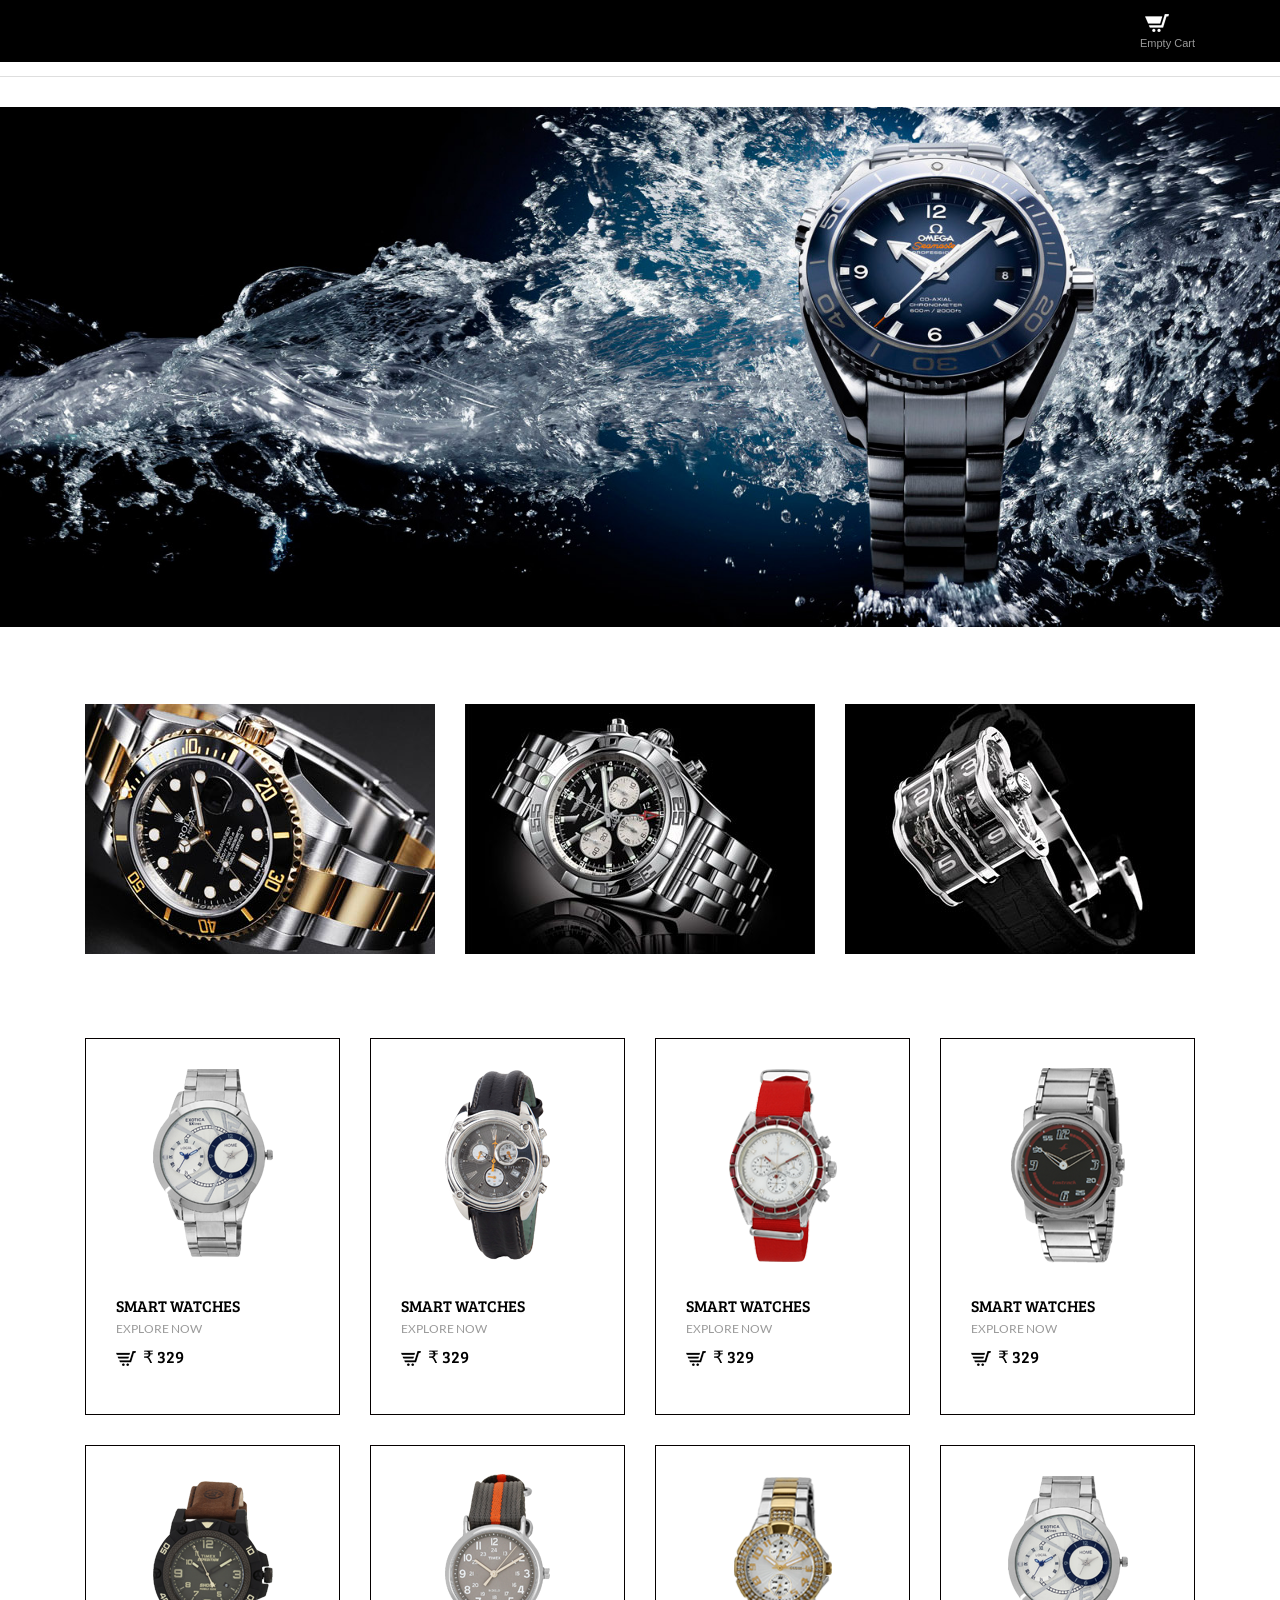
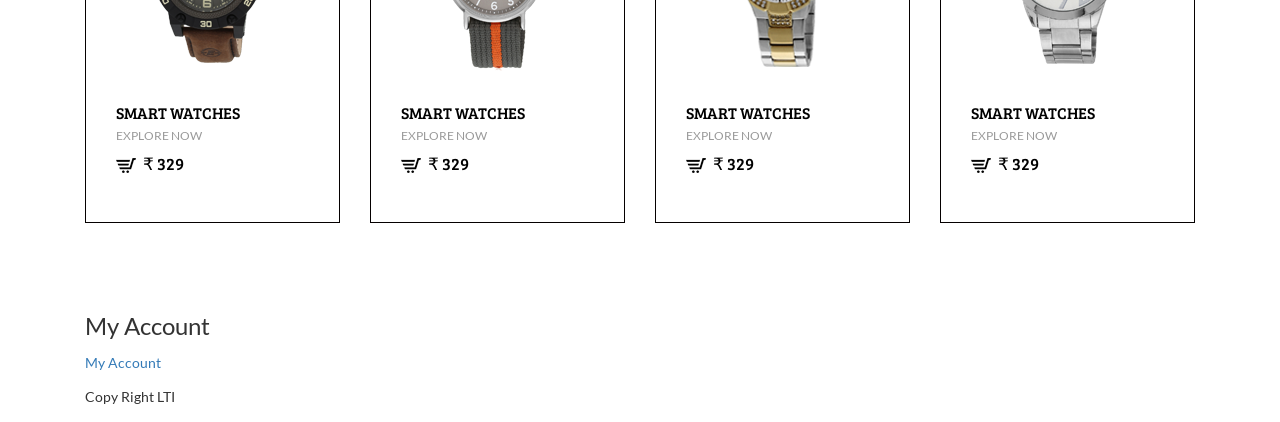
<file: kartin 20082018/index.html>
<!DOCTYPE html>
<html>
<head>
<link href="css/bootstrap.css" rel="stylesheet" type="text/css" media="all" />
<!--jQuery(necessary for Bootstrap's JavaScript plugins)-->
<script src="js/jquery-1.11.0.min.js"></script>
<!--Custom-Theme-files-->
<!--theme-style-->
<link href="css/style.css" rel="stylesheet" type="text/css" media="all" />	
<!--//theme-style-->
<meta name="viewport" content="width=device-width, initial-scale=1">
<meta http-equiv="Content-Type" content="text/html; charset=utf-8" />			
</head>
<body> 
	<!--top-header-->
	<div class="top-header">
		<div class="container">
			<div class="top-header-main">
				<div class="col-md-6 top-header-left">
				</div> 
				<div class="col-md-6 top-header-left">
					<div class="cart box_1">
						<a href="checkout.html">
							 <div class="total">
								<span class="simpleCart_total"></span></div>
								<img src="images/cart-1.png" alt="" />
						</a>
						<p><a href="javascript:;" class="simpleCart_empty">Empty Cart</a></p>
						<div class="clearfix"> </div>
					</div>
				</div>
				<div class="clearfix"></div>
			</div>
		</div>
	</div>
	<!--top-header-->
	<!--start-logo-->
	<div class="logo">
		<a href="index.html"><h1>KartIn</h1></a>
	</div>
	<!--start-logo-->
	<!--bottom-header-->
	<div class="header-bottom">
		<div class="container">
			<div class="header">
				<div class="col-md-9 header-left">
			<div class="clearfix"> </div>
			</div>
		</div>
	</div>
	<!--bottom-header-->
	<!--banner-starts-->
	<div class="bnr" id="home">
		<div  id="top" class="callbacks_container">
			<ul  id="rslides">
			    <li>
					<img class="rslides" src="images/bnr-1.jpg" />
				</li>
				<li>
					<img class="rslides" src="images/bnr-2.jpg" />
				</li>
				<li>
					<img class="rslides" src="images/bnr-3.jpg" />
				</li>
			</ul>
		</div>
		<div class="clearfix"> </div>
	</div>
	<!--banner-ends--> 
	<!--Slider-Starts-Here-->
				<script>
				var slideIndex = 0;
carousel();

function carousel() {
    var i;
    var x = document.getElementsByClassName("rslides");
    for (i = 0; i < x.length; i++) {
      x[i].style.display = "none"; 
    }
    slideIndex++;
    if (slideIndex > x.length) {slideIndex = 1} 
    x[slideIndex-1].style.display = "block"; 
    setTimeout(carousel, 7000); // Change image every 2 seconds
}
		</script>
	<!--about-starts-->
	<div class="about"> 
		<div class="container">
			<div class="about-top grid-1">
				<div class="col-md-4 about-left">
					<figure class="effect-bubba">
						<img class="img-responsive" src="images/abt-1.jpg" alt=""/>
						<figcaption>
							<h2>Casio</h2>
								
						</figcaption>			
					</figure>
				</div>
				<div class="col-md-4 about-left">
					<figure class="effect-bubba">
						<img class="img-responsive" src="images/abt-2.jpg" alt=""/>
						<figcaption>
							<h4>Rolex</h4>
								
						</figcaption>			
					</figure>
				</div>
				<div class="col-md-4 about-left">
					<figure class="effect-bubba">
						<img class="img-responsive" src="images/abt-3.jpg" alt=""/>
						<figcaption>
							<h4>Fossil</h4>
								
						</figcaption>			
					</figure>
				</div>
				<div class="clearfix"></div>
			</div>
		</div>
	</div>
	<!--about-end-->
	<!--product-starts-->
	<div class="product"> 
		<div class="container">
			<div class="product-top">
				<div class="product-one">
					<div class="col-md-3 product-left">
						<div class="product-main simpleCart_shelfItem">
							<a href="single.html" class="mask"><img class="img-responsive zoom-img" src="images/p-1.png" alt="" /></a>
							<div class="product-bottom">
								<h3>Smart Watches</h3>
								<p>Explore Now</p>
								<h4><a class="item_add" href="#"><i></i></a> <span class=" item_price"> &#8377; 329</span></h4>
							</div>
							<div class="srch">
								<span>-50%</span>
							</div>
						</div>
					</div>
					<div class="col-md-3 product-left">
						<div class="product-main simpleCart_shelfItem">
							<a href="single.html" class="mask"><img class="img-responsive zoom-img" src="images/p-2.png" alt="" /></a>
							<div class="product-bottom">
								<h3>Smart Watches</h3>
								<p>Explore Now</p>
								<h4><a class="item_add" href="#"><i></i></a> <span class=" item_price">&#8377; 329</span></h4>
							</div>
							<div class="srch">
								<span>-50%</span>
							</div>
						</div>
					</div>
					<div class="col-md-3 product-left">
						<div class="product-main simpleCart_shelfItem">
							<a href="single.html" class="mask"><img class="img-responsive zoom-img" src="images/p-3.png"  alt="" /></a>
							<div class="product-bottom">
								<h3>Smart Watches</h3>
								<p>Explore Now</p>
								<h4><a class="item_add" href="#"><i></i></a> <span class=" item_price">&#8377; 329</span></h4>
							</div>
							<div class="srch">
								<span>-50%</span>
							</div>
						</div>
					</div>
					<div class="col-md-3 product-left">
						<div class="product-main simpleCart_shelfItem">
							<a href="single.html" class="mask"><img class="img-responsive zoom-img" src="images/p-4.png" alt="" /></a>
							<div class="product-bottom">
								<h3>Smart Watches</h3>
								<p>Explore Now</p>
								<h4><a class="item_add" href="#"><i></i></a> <span class=" item_price">&#8377; 329</span></h4>
							</div>
							<div class="srch">
								<span>-50%</span>
							</div>
						</div>
					</div>
					<div class="clearfix"></div>
				</div>
				<div class="product-one">
					<div class="col-md-3 product-left">
						<div class="product-main simpleCart_shelfItem">
							<a href="single.html" class="mask"><img class="img-responsive zoom-img" src="images/p-5.png" alt="" /></a>
							<div class="product-bottom">
								<h3>Smart Watches</h3>
								<p>Explore Now</p>
								<h4><a class="item_add" href="#"><i></i></a> <span class=" item_price">&#8377; 329</span></h4>
							</div>
							<div class="srch">
								<span>-50%</span>
							</div>
						</div>
					</div>
					<div class="col-md-3 product-left">
						<div class="product-main simpleCart_shelfItem">
							<a href="single.html" class="mask"><img class="img-responsive zoom-img" src="images/p-6.png" alt="" /></a>
							<div class="product-bottom">
								<h3>Smart Watches</h3>
								<p>Explore Now</p>
								<h4><a class="item_add" href="#"><i></i></a> <span class=" item_price">&#8377; 329</span></h4>
							</div>
							<div class="srch">
								<span>-50%</span>
							</div>
						</div>
					</div>
					<div class="col-md-3 product-left">
						<div class="product-main simpleCart_shelfItem">
							<a href="single.html" class="mask"><img class="img-responsive zoom-img" src="images/p-7.png" alt="" /></a>
							<div class="product-bottom">
								<h3>Smart Watches</h3>
								<p>Explore Now</p>
								<h4><a class="item_add" href="#"><i></i></a> <span class=" item_price">&#8377; 329</span></h4>
							</div>
							<div class="srch">
								<span>-50%</span>
							</div>
						</div>
					</div>
					<div class="col-md-3 product-left">
						<div class="product-main simpleCart_shelfItem">
							<a href="single.html" class="mask"><img class="img-responsive zoom-img" src="images/p-8.png" alt="" /></a>
							<div class="product-bottom">
								<h3>Smart Watches</h3>
								<p>Explore Now</p>
								<h4><a class="item_add" href="#"><i></i></a> <span class=" item_price">&#8377; 329</span></h4>
							</div>
							<div class="srch">
								<span>-50%</span>
							</div>
						</div>
					</div>
					<div class="clearfix"></div>
				</div>					
			</div>
		</div>
	</div>
	<!--product-end-->
	<!--information-starts-->
	<div class="information">
		<div class="container">
			<div class="infor-top">
				
				
				<div class="col-md-3 infor-right">
					<h3>My Account</h3>
					<ul>
						<li><a href="account.html"><p>My Account</p></a></li>
						
					</ul>
				</div>
				
				<div class="clearfix"></div>
			</div>
		</div>
	</div>
	<!--information-end-->
	<!--footer-starts-->
	<div class="footer">
		<div class="container">
			<div class="footer-top">
				<div class="col-md-6 footer-centre">
					Copy Right LTI
				</div>
				
				<div class="clearfix"></div>
			</div>
		</div>
	</div>
	<!--footer-end-->	
</body>
</html>
</file>
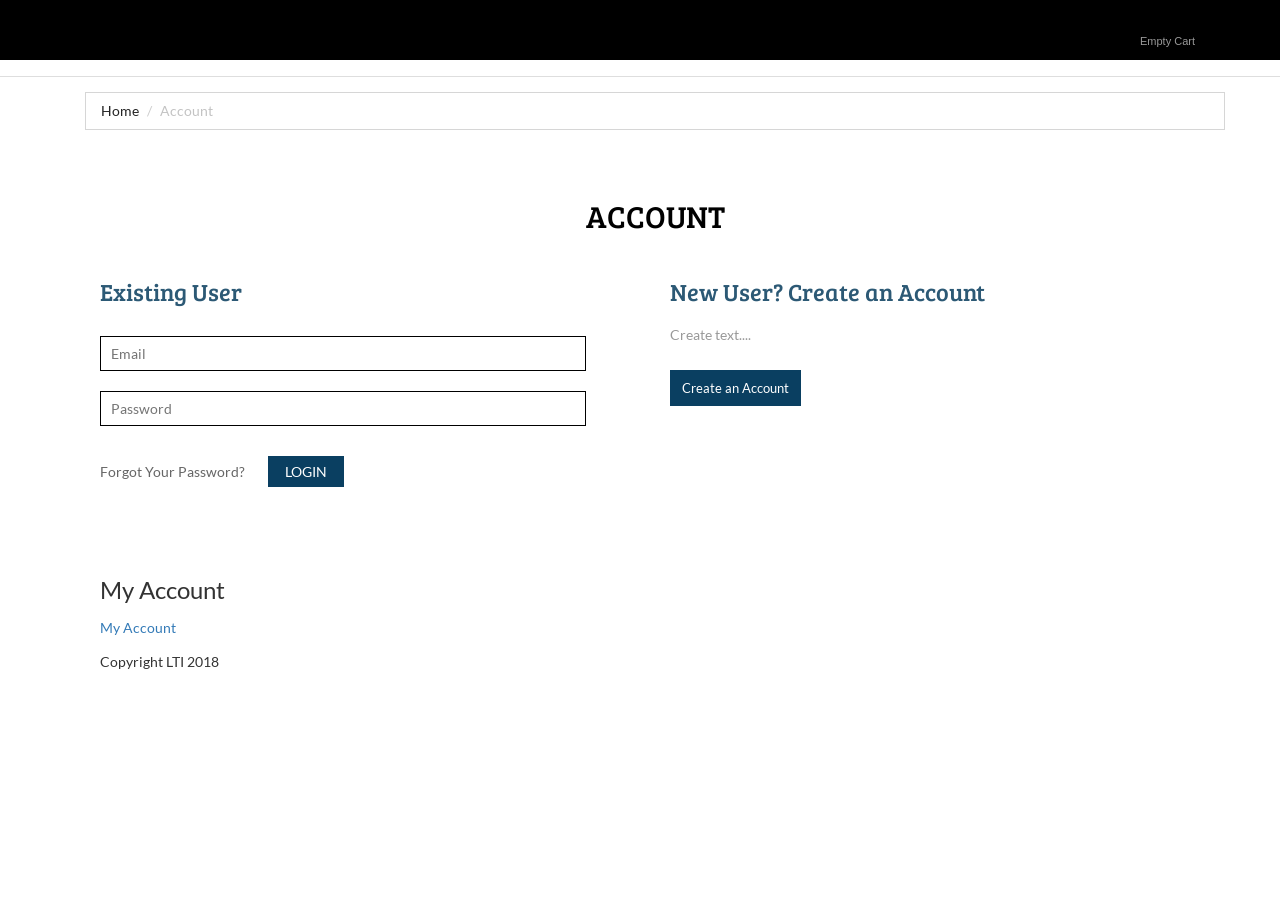
<file: kartin 20082018/account.html>
<!DOCTYPE html>
<html>
<head>
<link href="css/bootstrap.css" rel="stylesheet" type="text/css" media="all" />
<!--jQuery (necessary for Bootstrap's JavaScript plugins)-->
<script src="js/jquery-1.11.0.min.js"></script>
<!--Custom-Theme-files-->
<!--theme-style-->
<link href="css/style.css" rel="stylesheet" type="text/css" media="all" />	
<!--//theme-style-->
<meta name="viewport" content="width=device-width, initial-scale=1">
<meta http-equiv="Content-Type" content="text/html; charset=utf-8" />

<!--dropdown-->
</head>
<body> 
	<!--top-header-->
	<div class="top-header">
		<div class="container">
			<header class="top-header-main">
				<div class="col-md-6 top-header-left">
				</div>
				<div class="col-md-6 top-header-left">
					<div class="cart box_1">
						<a href="checkout.html">
							<div class="total">
								<span class="simpleCart_total"></span></div>
								<!-- <img src="images/cart-1.png" alt="" /> -->
						</a>
						<p><a href="javascript:;" class="simpleCart_empty">Empty Cart</a></p>
						<div class="clearfix"> </div>
					</div>
				</div>
				<div class="clearfix"></div>
			</header>
		</div>
	</div>
	<!--top-header-->
	<!--start-logo-->
	<div class="logo">
		<a href="index.html"><h1>Kartin</h1></a>
	</div>
	<!--start-logo-->
	<!--bottom-header-->
	<div class="header-bottom">
		<div class="container">
			<div class="header">
				<div class="col-md-9 header-left">
				 <div class="top-nav">
			</div> 
		</div>
	</div>
	<!--bottom-header-->
	<!--start-breadcrumbs-->
	<div class="breadcrumbs">
		<div class="container">
			<div class="breadcrumbs-main">
				<ol class="breadcrumb">
					<li><a href="index.html">Home</a></li>
					<li class="active">Account</li>
				</ol>
			</div>
		</div>
	</div>
	<!--end-breadcrumbs-->
	<!--account-starts-->
	<div class="account">
		<div class="container">
		<div class="account-top heading">
				<h2>ACCOUNT</h2>
			</div>
			<div class="account-main">
				<div class="col-md-6 account-left">
					<h3>Existing User</h3>
					<div class="account-bottom">
						<input placeholder="Email" type="text" tabindex="2" required>
						<input placeholder="Password" type="password" tabindex="3" required>
						<div class="address">
							<a class="forgot" href="#">Forgot Your Password?</a>
							<input type="submit" value="Login">
						</div>
					</div>
				</div>
				<div class="col-md-6 account-right account-left">
					<h3>New User? Create an Account</h3>
					<p>Create text....</p>
					<a href="register.html">Create an Account</a>
				</div>
				<div class="clearfix"></div>
			</div>
		</div>
	</div>
	<!--account-end-->
	<!--information-starts-->
	<div class="information">
		<div class="container">
			<div class="infor-top">
				<div class="col-md-3 infor-left">
                   <h3>My Account</h3>
					<ul>
						<li><a href="account.html"><p>My Account</p></a></li>
						
			</div>
		</div>
	</div>
	<!--information-end-->
	<!--footer-starts-->
	<div class="footer">
		<div class="container">
			<div class="footer-top">
				<div class="col-md-6 footer-left">
					  <p>Copyright LTI 2018</p>
				</div>
				
			</div>
		</div>
	</div>
	<!--footer-end-->	
</body>
</html>
</file>
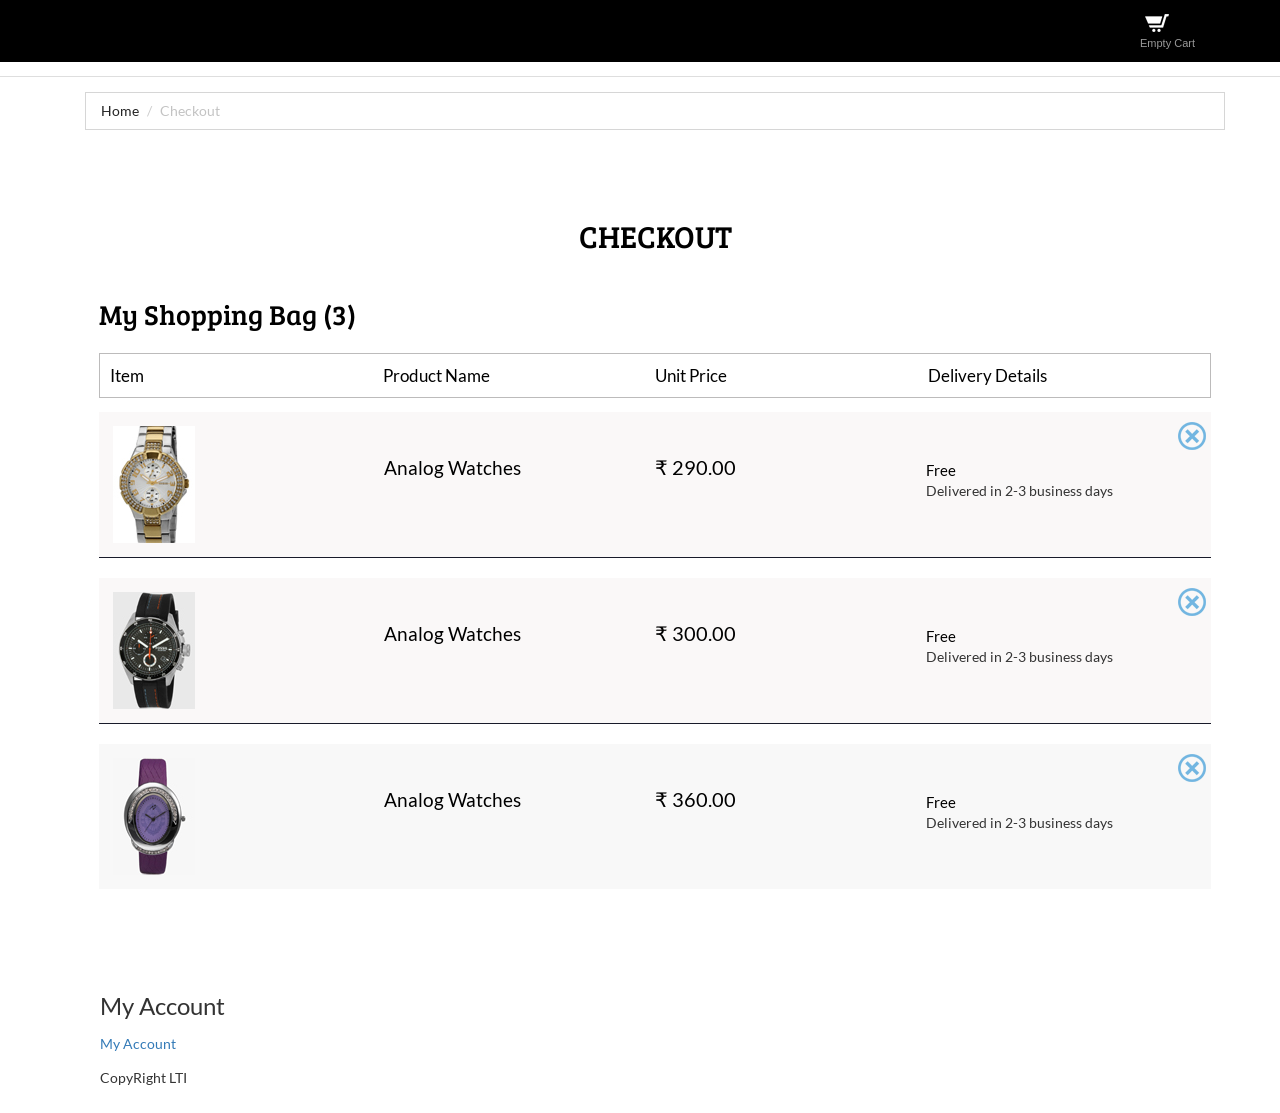
<file: kartin 20082018/checkout.html>
<!DOCTYPE html>
<html>
<head>
<!-- <title>Luxury Watches A Ecommerce Category Flat Bootstarp Resposive Website Template | Checkout :: w3layouts</title>
 --><link href="css/bootstrap.css" rel="stylesheet" type="text/css" media="all" />
<!--jQuery(necessary for Bootstrap's JavaScript plugins)-->
<script src="js/jquery-1.11.0.min.js"></script>
<!--Custom-Theme-files-->
<!--theme-style-->
<link href="css/style.css" rel="stylesheet" type="text/css" media="all" />	
<!--//theme-style-->
<meta name="viewport" content="width=device-width, initial-scale=1">
<meta http-equiv="Content-Type" content="text/html; charset=utf-8" />
</head>
<body> 
	<!--top-header-->
	<div class="top-header">
		<div class="container">
			<div class="top-header-main">
				<div class="col-md-6 top-header-left">
				</div>
				<div class="col-md-6 top-header-left">
					<div class="cart box_1">
						<a href="checkout.html">
							<div class="total">
								<span class="simpleCart_total"></span></div>
								<img src="images/cart-1.png" alt="" />
						</a>
						<p><a href="javascript:;" class="simpleCart_empty">Empty Cart</a></p>
						<div class="clearfix"> </div>
					</div>
				</div>
				<div class="clearfix"></div>
			</div>
		</div>
	</div>
	<!--top-header-->
	<!--start-logo-->
	<div class="logo">
		<a href="index.html"><h1>Kartin</h1></a>
	</div>
	<!--start-logo-->
	<!--bottom-header-->
	<div class="header-bottom">
		<div class="container">
			<div class="header">
				<div class="col-md-9 header-left">
				<div class="top-nav">
					
			</div>
		</div>
	</div>
	<!--bottom-header-->
	<!--start-breadcrumbs-->
	<div class="breadcrumbs">
		<div class="container">
			<div class="breadcrumbs-main">
				<ol class="breadcrumb">
					<li><a href="index.html">Home</a></li>
					<li class="active">Checkout</li>
				</ol>
			</div>
		</div>
	</div>
	<!--end-breadcrumbs-->
	<!--start-ckeckout-->
	<div class="ckeckout">
		<div class="container">
			<div class="ckeck-top heading"><br>
				<h2>CHECKOUT</h2>
			</div>
			<div class="ckeckout-top">
			<div class="cart-items">
			 <h3>My Shopping Bag (3)</h3>
				<script>$(document).ready(function(c) {
					$('.close1').on('click', function(c){
						$('.cart-header').fadeOut('slow', function(c){
							$('.cart-header').remove();
						});
						});	  
					});
			   </script>
			<script>$(document).ready(function(c) {
					$('.close2').on('click', function(c){
						$('.cart-header1').fadeOut('slow', function(c){
							$('.cart-header1').remove();
						});
						});	  
					});
			   </script>
			   <script>$(document).ready(function(c) {
					$('.close3').on('click', function(c){
						$('.cart-header2').fadeOut('slow', function(c){
							$('.cart-header2').remove();
						});
						});	  
					});
			   </script>
				
			<div class="in-check" >
				<ul class="unit">
					<li><span>Item</span></li>
					<li><span>Product Name</span></li>		
					<li><span>Unit Price</span></li>
					<li><span>Delivery Details</span></li>
					<li> </li>
					<div class="clearfix"> </div>
				</ul>
				<ul class="cart-header">
					<div class="close1"> </div>
						<li class="ring-in"><a href="single.html" ><img src="images/c-1.jpg" class="img-responsive" alt=""></a>
						</li>
						<li><span class="name">Analog Watches</span></li>
						<li><span class="cost"> &#8377; 290.00</span></li>
						<li><span>Free</span>
						<p>Delivered in 2-3 business days</p></li>
					<div class="clearfix"> </div>
				</ul>
				<ul class=" cart-header1">
					<div class="close2"> </div>
						<li class="ring-in"><a href="single.html" ><img src="images/c-2.jpg" class="img-responsive" alt=""></a>
						</li>
						<li><span class="name">Analog Watches</span></li>
						<li><span class="cost"> &#8377; 300.00</span></li>
						<li><span>Free</span>
						<p>Delivered in 2-3 business days</p></li>
						<div class="clearfix"> </div>
				</ul>
				<ul class="cart-header2">
					<div class="close3"> </div>
						<li class="ring-in"><a href="single.html" ><img src="images/c-3.jpg" class="img-responsive" alt=""></a>
						</li>
						<li><span class="name">Analog Watches</span></li>
						<li><span class="cost"> &#8377; 360.00</span></li>
						<li><span>Free</span>
						<p>Delivered in 2-3 business days</p></li>
						<div class="clearfix"> </div>
				</ul>
			</div>
			</div>  
		 </div>
		</div>
	</div>
	<!--end-ckeckout-->
	<!--information-starts-->
	<div class="information">
		<div class="container">
			<div class="infor-top">
				<div class="col-md-3 infor-left">			
				<h3>My Account</h3>
					<ul>
						<li><a href="account.html"><p>My Account</p></a></li>	
				</div>
				
			</div>
		</div>
	</div>
	<!--information-end-->
	<!--footer-starts-->
	<div class="footer">
		<div class="container">
			<div class="footer-top">
				<div class="col-md-6 footer-left">
				<p>CopyRight LTI</p>
				</div>
			</div>
		</div>
	</div>
</body>
</html>
</file>
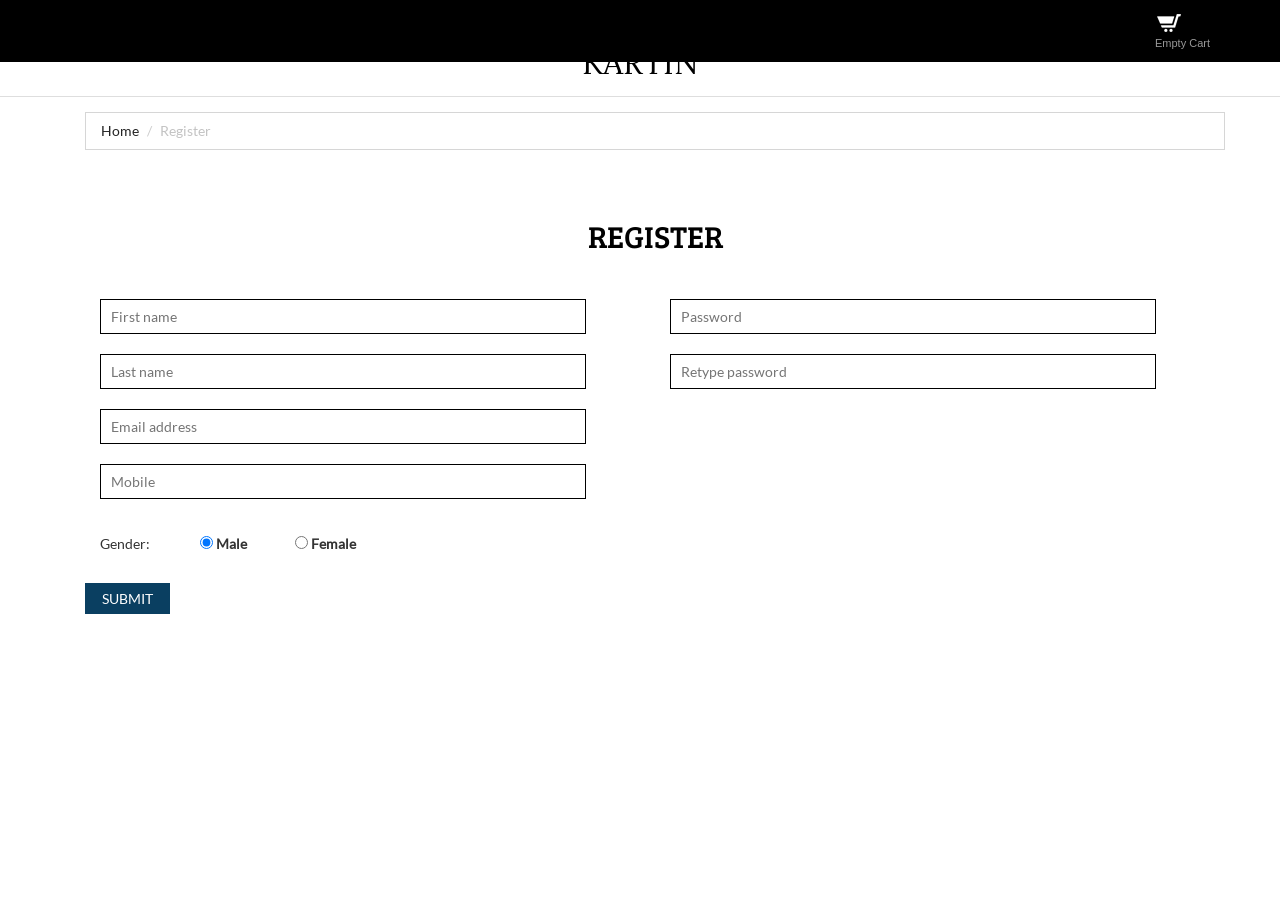
<file: kartin 20082018/forgetpassword.html>
<!DOCTYPE html>
<html>
<head>
<link href="css/bootstrap.css" rel="stylesheet" type="text/css" media="all" />
<!--jQuery(necessary for Bootstrap's JavaScript plugins)-->
<script src="js/jquery-1.11.0.min.js"></script>
<!--Custom Theme files-->
<!--theme-style-->
<link href="css/style.css" rel="stylesheet" type="text/css" media="all" />	
<!--//theme-style-->
<meta name="viewport" content="width=device-width, initial-scale=1">
<meta http-equiv="Content-Type" content="text/html; charset=utf-8" />
</head>
<body> 
	<!--top-header-->
	<div class="top-header">
			<div class="container">
				<div class="top-header-main">
					<div class=" top-header-left">
						<div class="cart box_1">
							<a href="checkout.html">
								<!-- <div class="total">
									<span class="simpleCart_total"></span>
								</div> -->
									<img src="images/cart-1.png" alt="" />
							</a>
							<p><a href="javascript:;" class="simpleCart_empty">Empty Cart</a></p>
							<div class="clearfix"> </div>
						</div>
					</div>
					<div class="clearfix"></div>
				</div>
			</div>
		</div>
	<!--top-header-->
	<!--start-logo--><br>
	<div class="logo">
		<a href="index.html"><h1>KartIn</h1></a>
	</div>
	<!--start-logo-->
	<!--bottom-header-->
	<div class="header-bottom">
		<div class="container">
			<div class="header">
				<div class="col-md-9 header-left">
				<div class="top-nav">
		</div>
	</div>
	<!--bottom-header-->
	<!--start-breadcrumbs-->
	<div class="breadcrumbs">
		<div class="container">
			<div class="breadcrumbs-main">
				<ol class="breadcrumb">
					<li><a href="index.html">Home</a></li>
					<li class="active">Register</li>
				</ol>
			</div>
		</div>
	</div>
	<!--end-breadcrumbs-->
	<!--register-starts-->
	<div class="register">
		<div class="container">
			<div class="register-top heading">
				<h2>REGISTER</h2>
			</div>
			<div class="register-main">
				<div class="col-md-6 account-left">
					<form>
					<input placeholder="First name" type="text" tabindex="1" required>
						<input placeholder="Last name" type="text" tabindex="2" required>
						<input placeholder="Email address" type="text" tabindex="3" required>
						<input placeholder="Mobile" type="text" tabindex="3" required>
						<ul>Gender:&nbsp;&nbsp;&nbsp;&nbsp;&nbsp;&nbsp;&nbsp;&nbsp;&nbsp;&nbsp;&nbsp;&nbsp;&nbsp;&nbsp;
							<li><label class="radio"><input type="radio" name="radio" checked="">Male</label></li>
							<li><label class="radio"><input type="radio" name="radio">Female</label></li>
							<div class="clearfix"></div>
						</ul>
				</div>
				<div class="col-md-6 account-left">
					<input placeholder="Password" type="password" tabindex="4" required>
						<input placeholder="Retype password" type="password" tabindex="4" required>
				</div>
				<div class="clearfix"></div>
			</div>
			<div class="address submit">
							<input type="submit" value="Submit">
						</div>
					</form>
		</div>
	</div>
</body>
</html>
</file>
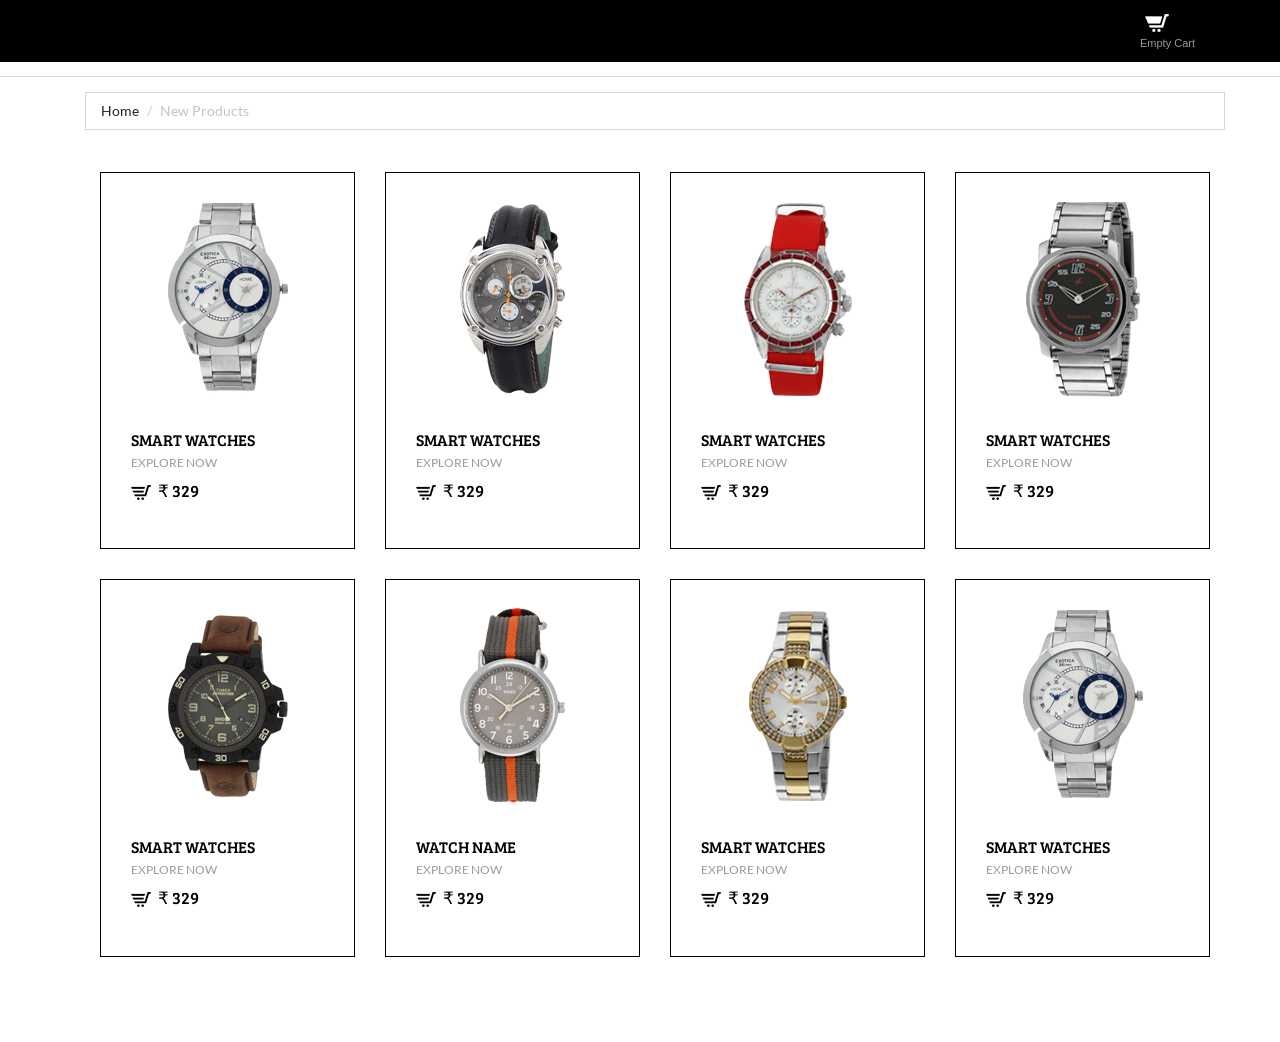
<file: kartin 20082018/products.html>
<!DOCTYPE html>
<html>
<head>
<link href="css/bootstrap.css" rel="stylesheet" type="text/css" media="all" />
<!--jQuery(necessary for Bootstrap's JavaScript plugins)-->
<script src="js/jquery-1.11.0.min.js"></script>
<!--Custom-Theme-files-->
<!--theme-style-->
<link href="css/style.css" rel="stylesheet" type="text/css" media="all" />	
<!--//theme-style-->
<meta name="viewport" content="width=device-width, initial-scale=1">
<meta http-equiv="Content-Type" content="text/html; charset=utf-8" />
<!--start-menu-->		
</head>
<body> 
	<!--top-header-->
	<div class="top-header">
		<div class="container">
			<div class="top-header-main">
				 <div class="col-md-6 top-header-left">
				</div>
				<div class="col-md-6 top-header-left">
					<div class="cart box_1">
						<a href="checkout.html">
							<div class="total">
								<span class="simpleCart_total"></span></div>
								<img src="images/cart-1.png" alt="" />
						</a>
						<p><a href="javascript:;" class="simpleCart_empty">Empty Cart</a></p>
						<div class="clearfix"> </div>
					</div>
				</div>
				<div class="clearfix"></div>
			</div>
		</div>
	</div>
	<!--top-header-->
	<!--start-logo-->
	<div class="logo">
		<a href="index.html"><h1>KartIn</h1></a>
	</div>
	<!--start-logo-->
	<!--bottom-header-->
	<div class="header-bottom">
		<div class="container">
			<div class="header">
				<div class="col-md-9 header-left">
		</div>
	</div>
	<!--bottom-header-->
	<!--start-breadcrumbs-->
	<div class="breadcrumbs">
		<div class="container">
			<div class="breadcrumbs-main">
				<ol class="breadcrumb">
					<li><a href="index.html">Home</a></li>
					<li class="active">New Products</li>
				</ol>
			</div>
		</div>
	</div>
	<!--end-breadcrumbs-->
	<!--prdt-starts-->
	<div class="product"> 
		<div class="container">
			<div class="product-top">
				<div class="product-one">
					<div class="col-md-3 product-left">
						<div class="product-main simpleCart_shelfItem">
							<a href="single.html" class="mask"><img class="img-responsive zoom-img" src="images/p-1.png" alt="" /></a>
							<div class="product-bottom">
								<h3>Smart Watches</h3>
								<p>Explore Now</p>
								<h4><a class="item_add" href="#"><i></i></a> <span class=" item_price"> &#8377; 329</span></h4>
							</div>
							<div class="srch">
								<span>-50%</span>
							</div>
						</div>
					</div>
					<div class="col-md-3 product-left">
						<div class="product-main simpleCart_shelfItem">
							<a href="single.html" class="mask"><img class="img-responsive zoom-img" src="images/p-2.png" alt="" /></a>
							<div class="product-bottom">
								<h3>Smart Watches</h3>
								<p>Explore Now</p>
								<h4><a class="item_add" href="#"><i></i></a> <span class=" item_price">&#8377; 329</span></h4>
							</div>
							<div class="srch">
								<span>-50%</span>
							</div>
						</div>
					</div>
					<div class="col-md-3 product-left">
						<div class="product-main simpleCart_shelfItem">
							<a href="single.html" class="mask"><img class="img-responsive zoom-img" src="images/p-3.png"  alt="" /></a>
							<div class="product-bottom">
								<h3>Smart Watches</h3>
								<p>Explore Now</p>
								<h4><a class="item_add" href="#"><i></i></a> <span class=" item_price">&#8377; 329</span></h4>
							</div>
							<div class="srch">
								<span>-50%</span>
							</div>
						</div>
					</div>
					<div class="col-md-3 product-left">
						<div class="product-main simpleCart_shelfItem">
							<a href="single.html" class="mask"><img class="img-responsive zoom-img" src="images/p-4.png" alt="" /></a>
							<div class="product-bottom">
								<h3>Smart Watches</h3>
								<p>Explore Now</p>
								<h4><a class="item_add" href="#"><i></i></a> <span class=" item_price">&#8377; 329</span></h4>
							</div>
							<div class="srch">
								<span>-50%</span>
							</div>
						</div>
					</div>
					<div class="clearfix"></div>
				</div>
				<div class="product-one">
					<div class="col-md-3 product-left">
						<div class="product-main simpleCart_shelfItem">
							<a href="single.html" class="mask"><img class="img-responsive zoom-img" src="images/p-5.png" alt="" /></a>
							<div class="product-bottom">
								<h3>Smart Watches</h3>
								<p>Explore Now</p>
								<h4><a class="item_add" href="#"><i></i></a> <span class=" item_price">&#8377; 329</span></h4>
							</div>
							<div class="srch">
								<span>-50%</span>
							</div>
						</div>
					</div>
					<div class="col-md-3 product-left">
						<div class="product-main simpleCart_shelfItem">
							<a href="single.html" class="mask"><img class="img-responsive zoom-img" src="images/p-6.png" alt="" /></a>
							<div class="product-bottom">
								<h3>watch name</h3>
								<p>Explore Now</p>
								<h4><a class="item_add" href="#"><i></i></a> <span class=" item_price">&#8377; 329</span></h4>
							</div>
							<div class="srch">
								<span>-50%</span>
							</div>
						</div>
					</div>
					<div class="col-md-3 product-left">
						<div class="product-main simpleCart_shelfItem">
							<a href="single.html" class="mask"><img class="img-responsive zoom-img" src="images/p-7.png" alt="" /></a>
							<div class="product-bottom">
								<h3>Smart Watches</h3>
								<p>Explore Now</p>
								<h4><a class="item_add" href="#"><i></i></a> <span class=" item_price">&#8377; 329</span></h4>
							</div>
							<div class="srch">
								<span>-50%</span>
							</div>
						</div>
					</div>
					<div class="col-md-3 product-left">
						<div class="product-main simpleCart_shelfItem">
							<a href="single.html" class="mask"><img class="img-responsive zoom-img" src="images/p-8.png" alt="" /></a>
							<div class="product-bottom">
								<h3>Smart Watches</h3>
								<p>Explore Now</p>
								<h4><a class="item_add" href="#"><i></i></a> <span class=" item_price">&#8377; 329</span></h4>
							</div>
							<div class="srch">
								<span>-50%</span>
							</div>
						</div>
					</div>
					<div class="clearfix"></div>
				</div>					
			</div>
		</div>
	</div>	
</body>
</html>
</file>
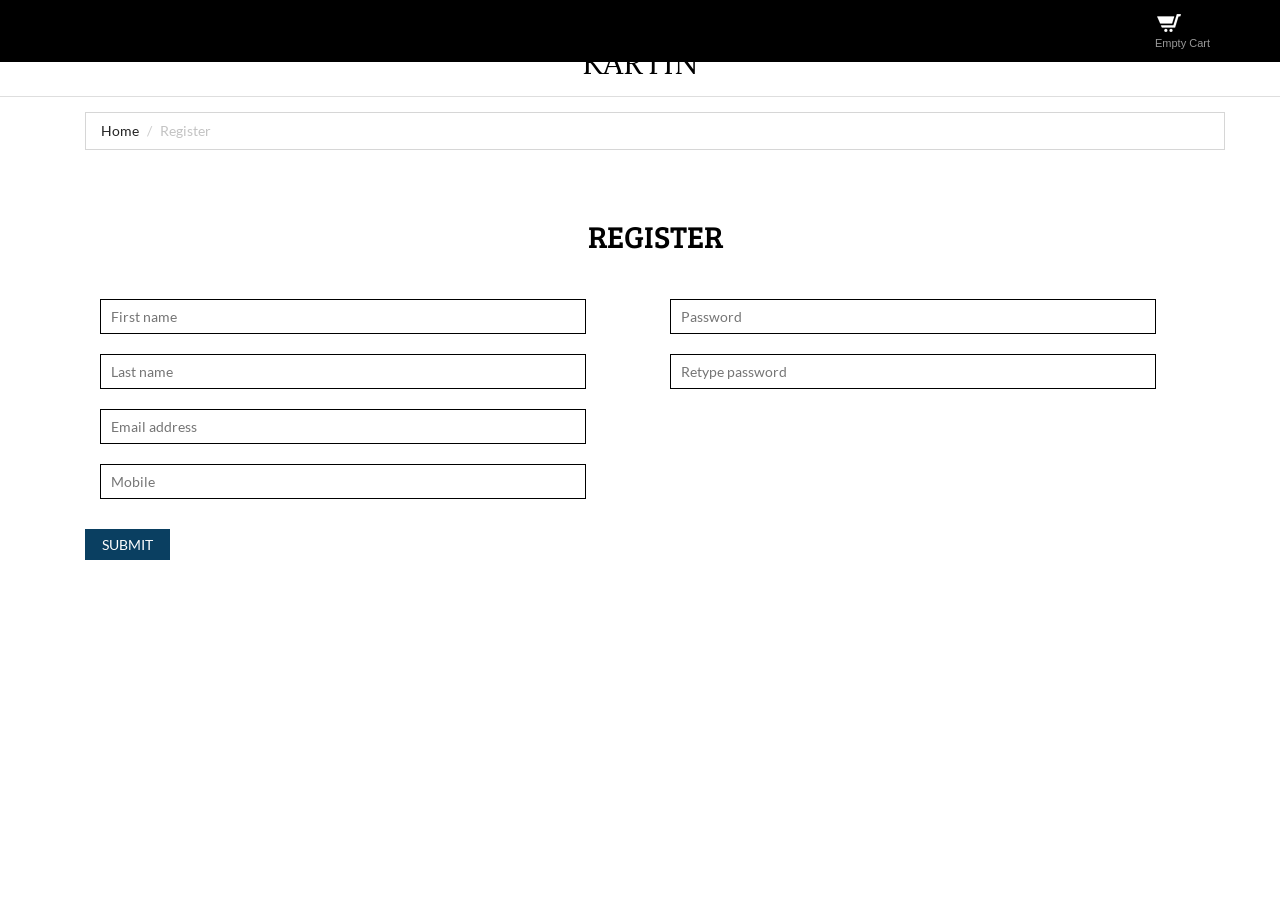
<file: kartin 20082018/register.html>
<!DOCTYPE html>
<html>
<head>
<link href="css/bootstrap.css" rel="stylesheet" type="text/css" media="all" />
<!--jQuery(necessary for Bootstrap's JavaScript plugins)-->
<script src="js/jquery-1.11.0.min.js"></script>
<!--Custom Theme files-->
<!--theme-style-->
<link href="css/style.css" rel="stylesheet" type="text/css" media="all" />	
<!--//theme-style-->
<meta name="viewport" content="width=device-width, initial-scale=1">
<meta http-equiv="Content-Type" content="text/html; charset=utf-8" />
</head>
<body> 
	<!--top-header-->
	<div class="top-header">
			<div class="container">
				<div class="top-header-main">
					<div class=" top-header-left">
						<div class="cart box_1">
							<a href="checkout.html">
								<!-- <div class="total">
									<span class="simpleCart_total"></span>
								</div> -->
									<img src="images/cart-1.png" alt="" />
							</a>
							<p><a href="javascript:;" class="simpleCart_empty">Empty Cart</a></p>
							<div class="clearfix"> </div>
						</div>
					</div>
					<div class="clearfix"></div>
				</div>
			</div>
		</div>
	<!--top-header-->
	<!--start-logo--><br>
	<div class="logo">
		<a href="index.html"><h1>KartIn</h1></a>
	</div>
	<!--start-logo-->
	<!--bottom-header-->
	<div class="header-bottom">
		<div class="container">
			<div class="header">
				<div class="col-md-9 header-left">
				<div class="top-nav">
		</div>
	</div>
	<!--bottom-header-->
	<!--start-breadcrumbs-->
	<div class="breadcrumbs">
		<div class="container">
			<div class="breadcrumbs-main">
				<ol class="breadcrumb">
					<li><a href="index.html">Home</a></li>
					<li class="active">Register</li>
				</ol>
			</div>
		</div>
	</div>
	<!--end-breadcrumbs-->
	<!--register-starts-->
	<div class="register">
		<div class="container">
			<div class="register-top heading">
				<h2>REGISTER</h2>
			</div>
			<div class="register-main">
				<div class="col-md-6 account-left">
					<form>
					<input placeholder="First name" type="text" tabindex="1" required>
						<input placeholder="Last name" type="text" tabindex="2" required>
						<input placeholder="Email address" type="text" tabindex="3" required>
						<input placeholder="Mobile" type="text" tabindex="3" required>
							<div class="clearfix"></div>
						</ul>
				</div>
				<div class="col-md-6 account-left">
					<input placeholder="Password" type="password" tabindex="4" required>
						<input placeholder="Retype password" type="password" tabindex="4" required>
				</div>
				<div class="clearfix"></div>
			</div>
			<div class="address submit">
							<input type="submit" value="Submit">
						</div>
					</form>
		</div>
	</div>
</body>
</html>
</file>
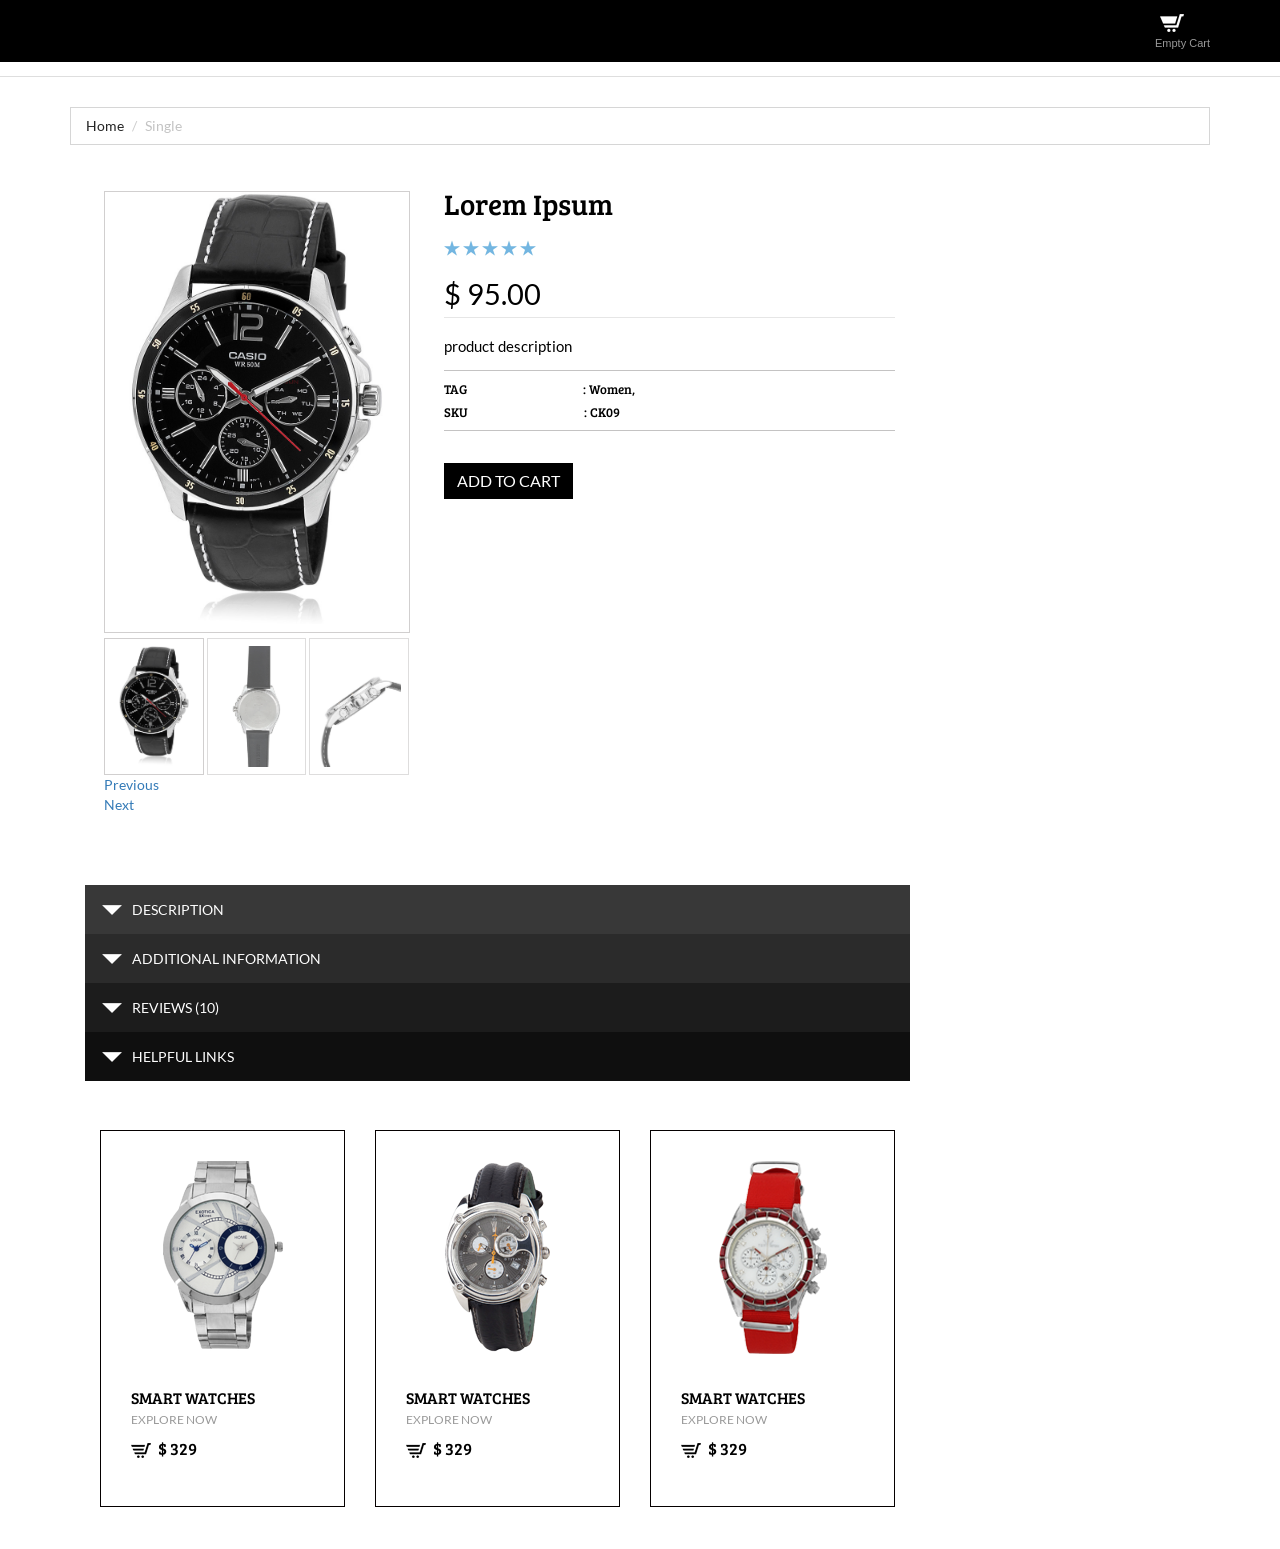
<file: kartin 20082018/single.html>
<!DOCTYPE html>
<html>
<head>
<link href="css/bootstrap.css" rel="stylesheet" type="text/css" media="all" />
<!--jQuery(necessary for Bootstrap's JavaScript plugins)-->
<script src="js/jquery-1.11.0.min.js"></script>
<!--Custom-Theme-files-->
<!--theme-style-->
<link href="css/style.css" rel="stylesheet" type="text/css" media="all" />	
<!--//theme-style-->
<meta name="viewport" content="width=device-width, initial-scale=1">
<meta http-equiv="Content-Type" content="text/html; charset=utf-8" />
	
<script type="text/javascript">
	$(function() {
	
	    var menu_ul = $('.menu_drop > li > ul'),
	           menu_a  = $('.menu_drop > li > a');
	    
	    menu_ul.hide();
	
	    menu_a.click(function(e) {
	        e.preventDefault();
	        if(!$(this).hasClass('active')) {
	            menu_a.removeClass('active');
	            menu_ul.filter(':visible').slideUp('normal');
	            $(this).addClass('active').next().stop(true,true).slideDown('normal');
	        } else {
	            $(this).removeClass('active');
	            $(this).next().stop(true,true).slideUp('normal');
	        }
	    });
	
	});
</script>		
</head>
<body> 
	<!--top-header-->
	<div class="top-header">
		<div class="container">
			<div class="top-header-main">
				<div class=" top-header-left">
					<div class="cart box_1">
						<a href="checkout.html">
							<div class="total">
								<span class="simpleCart_total"></span></div>
								<img src="images/cart-1.png" alt="" />
						</a>
						<p><a href="javascript:;" class="simpleCart_empty">Empty Cart</a></p>
						<div class="clearfix"> </div>
					</div>
				</div>
				<div class="clearfix"></div>
			</div>
		</div>
	</div>
	<!--top-header-->
	<!--start-logo-->
	<div class="logo">
		<a href="index.html"><h1>KartIn</h1></a>
	</div>
	<!--start-logo-->
	<!--bottom-header-->
	<div class="header-bottom">
		<div class="container">
			<div class="clearfix"> </div>
			</div>
		</div>
	</div>
	<!--bottom-header-->
	<!--start-breadcrumbs-->
	<div class="breadcrumbs">
		<div class="container">
			<div class="breadcrumbs-main">
				<ol class="breadcrumb">
					<li><a href="index.html">Home</a></li>
					<li class="active">Single</li>
				</ol>
			</div>
		</div>
	</div>
	<!--end-breadcrumbs-->
	<!--start-single-->
	<div class="single contact">
		<div class="container">
			<div class="single-main">
				<div class="col-md-9 single-main-left">
				<div class="sngl-top">
					<div class="col-md-5 single-top-left">	
						<div class="flexslider">
							  <ul class="slides">
								<li data-thumb="images/s-1.jpg">
									<div class="thumb-image"> <img src="images/s-1.jpg" data-imagezoom="true" class="img-responsive" alt=""/> </div>
								</li>
								<li data-thumb="images/s-2.jpg">
									 <div class="thumb-image"> <img src="images/s-2.jpg" data-imagezoom="true" class="img-responsive" alt=""/> </div>
								</li>
								<li data-thumb="images/s-3.jpg">
								   <div class="thumb-image"> <img src="images/s-3.jpg" data-imagezoom="true" class="img-responsive" alt=""/> </div>
								</li> 
							  </ul>
						</div>
						<!-- FlexSlider -->
						<script src="js/imagezoom.js"></script>
						<script defer src="js/jquery.flexslider.js"></script>
						<link rel="stylesheet" href="css/flexslider.css" type="text/css" media="screen" />

						<script>
						// Can also be used with $(document).ready()
						$(window).load(function() {
						  $('.flexslider').flexslider({
							animation: "slide",
							controlNav: "thumbnails"
						  });
						});
						</script>
					</div>	
					<div class="col-md-7 single-top-right">
						<div class="single-para simpleCart_shelfItem">
						<h2>Lorem Ipsum</h2>
							<div class="star-on">
								<ul class="star-footer">
										<li><a href="#"><i> </i></a></li>
										<li><a href="#"><i> </i></a></li>
										<li><a href="#"><i> </i></a></li>
										<li><a href="#"><i> </i></a></li>
										<li><a href="#"><i> </i></a></li>
									</ul>
									
							<div class="clearfix"> </div>
							</div>
							
							<h5 class="item_price">$ 95.00</h5>
							<p>product description</p>
							<div class="available">
								<div class="clearfix"> </div>
							</ul>
						</div>
							<ul class="tag-men">
								<li><span>TAG</span>
								<span class="women1">: Women,</span></li>
								<li><span>SKU</span>
								<span class="women1">: CK09</span></li>
							</ul>
								<a href="#" class="add-cart item_add">ADD TO CART</a>
							
						</div>
					</div>
					<div class="clearfix"> </div>
				</div>
				<div class="tabs">
					<ul class="menu_drop">
				<li class="item1"><a href="#"><img src="images/arrow.png" alt="">Description</a>
					<ul>
						<li class="subitem1"><a href="#">Line one of description with link</a></li>
						<li class="subitem2"><a href="#"> Line 2 of description with link</a></li>
						<li class="subitem3"><a href="#">Line 3 of description with link</a></li>
					</ul>
				</li>
				<li class="item2"><a href="#"><img src="images/arrow.png" alt="">Additional information</a>
					<ul>
					    <li class="subitem2"><a href="#"> Duis autem vel eum iriure dolor in hendrerit in vulputate velit esse molestie consequat, vel illum dolore eu feugiat nulla facilisis at vero eros et accumsan et iusto odio dignissim qui blandit praesent luptatum zzril delenit augue duis dolore</a></li>
						<li class="subitem3"><a href="#">Mirum est notare quam littera gothica, quam nunc putamus parum claram, anteposuerit litterarum formas humanitatis per seacula quarta decima et quinta decima. Eodem modo typi, qui nunc nobis videntur parum clari, fiant sollemnes </a></li>
					</ul>
				</li>
				<li class="item3"><a href="#"><img src="images/arrow.png" alt="">Reviews (10)</a>
					<ul>
						<li class="subitem1"><a href="#">Lorem ipsum dolor sit amet, consectetuer adipiscing elit, sed diam nonummy nibh euismod tincidunt ut laoreet dolore magna aliquam erat volutpat. Ut wisi enim ad minim veniam, quis nostrud exerci tation ullamcorper suscipit lobortis nisl ut aliquip ex ea commodo consequat.</a></li>
						<li class="subitem2"><a href="#"> Duis autem vel eum iriure dolor in hendrerit in vulputate velit esse molestie consequat, vel illum dolore eu feugiat nulla facilisis at vero eros et accumsan et iusto odio dignissim qui blandit praesent luptatum zzril delenit augue duis dolore</a></li>
						<li class="subitem3"><a href="#">Mirum est notare quam littera gothica, quam nunc putamus parum claram, anteposuerit litterarum formas humanitatis per seacula quarta decima et quinta decima. Eodem modo typi, qui nunc nobis videntur parum clari, fiant sollemnes </a></li>
					</ul>
				</li>
				<li class="item4"><a href="#"><img src="images/arrow.png" alt="">Helpful Links</a>
					<ul>
					    <li class="subitem2"><a href="#"> Duis autem vel eum iriure dolor in hendrerit in vulputate velit esse molestie consequat, vel illum dolore eu feugiat nulla facilisis at vero eros et accumsan et iusto odio dignissim qui blandit praesent luptatum zzril delenit augue duis dolore</a></li>
						<li class="subitem3"><a href="#">Mirum est notare quam littera gothica, quam nunc putamus parum claram, anteposuerit litterarum formas humanitatis per seacula quarta decima et quinta decima. Eodem modo typi, qui nunc nobis videntur parum clari, fiant sollemnes </a></li>
					</ul>
				</li>
	 		</ul>
				</div>
				<div class="latestproducts">
					<div class="product-one">
						<div class="col-md-4 product-left p-left"> 
							<div class="product-main simpleCart_shelfItem">
								<a href="single.html" class="mask"><img class="img-responsive zoom-img" src="images/p-1.png" alt="" /></a>
								<div class="product-bottom">
									<h3>Smart Watches</h3>
									<p>Explore Now</p>
									<h4><a class="item_add" href="#"><i></i></a> <span class=" item_price">$ 329</span></h4>
								</div>
								<div class="srch">
									<span>-50%</span>
								</div>
							</div>
						</div>
						<div class="col-md-4 product-left p-left"> 
							<div class="product-main simpleCart_shelfItem">
								<a href="single.html" class="mask"><img class="img-responsive zoom-img" src="images/p-2.png" alt="" /></a>
								<div class="product-bottom">
									<h3>Smart Watches</h3>
									<p>Explore Now</p>
									<h4><a class="item_add" href="#"><i></i></a> <span class=" item_price">$ 329</span></h4>
								</div>
								<div class="srch">
									<span>-50%</span>
								</div>
							</div>
						</div>
						<div class="col-md-4 product-left p-left"> 
							<div class="product-main simpleCart_shelfItem">
								<a href="single.html" class="mask"><img class="img-responsive zoom-img" src="images/p-3.png" alt="" /></a>
								<div class="product-bottom">
									<h3>Smart Watches</h3>
									<p>Explore Now</p>
									<h4><a class="item_add" href="#"><i></i></a> <span class=" item_price">$ 329</span></h4>
								</div>
								<div class="srch">
									<span>-50%</span>
								</div>
							</div>
						</div>
						<div class="clearfix"></div>
					</div>
				</div>
			</div>
				
				<div class="clearfix"></div>
			</div>
		</div>
	</div>
</body>
</html>
</file>
<file: kartin 20082018/css/style.css>
body{
	background:#fff;
	font-family: 'Lato-Regular';
}
body a{
	transition: 0.5s all;
	-webkit-transition: 0.5s all;
	-o-transition: 0.5s all;
	-moz-transition: 0.5s all;
	-ms-transition: 0.5s all;
}
@font-face {
    font-family: 'Lora-Regular';
    src:url(../fonts/Lora-Regular.ttf) format('truetype');
}
@font-face {
    font-family: 'Muli-Regular';
    src:url(../fonts/Muli-Regular.ttf) format('truetype');
}
@font-face {
    font-family: 'Lato-Regular';
    src:url(../fonts/Lato-Regular.ttf) format('truetype');
}
@font-face {
    font-family: 'BreeSerif-Regular';
    src:url(../fonts/BreeSerif-Regular.ttf) format('truetype');
}
/*--starts-logo--*/
.logo {
    text-align: center;
    padding: 25px 0 20px 0px;
    border-bottom: 1px solid #DEDEDE;
}
.logo a h1 {
    font-size: 32px;
    color: #000000;
    margin: 0;
    font-family: 'Lora-Regular';
    text-transform: uppercase;
	display: inline-block;
}
.logo a:hover{
	text-decoration:none;
}
/*--end-logo--*/
/*--starts-top-header--*/
.top-header {
    position: fixed;
    z-index: 10;
    width: 100%;
    background: #000;
    padding: 10px 0px;
}
/*----*/

   
.item_add {
	color: #fff;
	border:none;
}	
 .grid_1 img{
	margin-bottom:1em;
} 
.box_1 {
	float: right;
}

.box_1 h3 {
	color: #702428 !important;
	font-size: 1em;
	font-weight: 700;
	margin: 0;
}

a.simpleCart_empty {
    color: rgba(255, 255, 255, 0.6);
    font-family: 'Lato', sans-serif;
    font-size: 11px;
}
span.simpleCart_total {
    font-size: 13px;
}
.box_1 p {
	margin: 0px 0 0px 8px;
}	
.total {
	display: inline-block;
	vertical-align: middle;
	color: #fff;
}
.cart box_1 a:hover{
	text-decoration:none;
}
.box_1 a img {
	margin: 3px 0 0 10px;
}


.box1{
	float:left;
	width:20.5%;
}



.header-bottom {
    padding: 18px 0px;
}
.callbacks_container {
  position: relative;
  float: left;
  width: 100%;
}
.callbacks {
  position: relative;
  list-style: none;
  overflow: hidden;
  width: 100%;
  padding: 0;
  margin: 0;
}
.callbacks li {
  position: absolute;
  width: 100%;
  left: 0;
  top: 0;
}
.callbacks_nav {
  	position: absolute;
  	-webkit-tap-highlight-color: rgba(0,0,0,0);
	top: 95.8%;
	left: 80%;
  	opacity: 0.7;
  	z-index: 3;
  	text-indent: -9999px;
  	overflow: hidden;
  	text-decoration: none;
  	height: 30px;
  	width: 30px;
  	background: transparent url("../images/arrow.png") no-repeat left top;
	display: none;
}
.callbacks_nav:active {
  	opacity: 1.0;
}
.callbacks_nav.next {
	left: auto;
	background-position: right top;
	right: 16.4%;
}
.rslides {
  position: relative;
  list-style: none;
  overflow: hidden;
  width: 100%;
  padding: 0;
  margin: 0;
}
.rslides li {
  -webkit-backface-visibility: hidden;
  position: absolute;
  display: none;
  width: 100%;
  left: 0;
  top: 0;
}
.rslides img {
  height: auto;
  display: block;
  float: left;
  width: 100%;
  border: 0;
}
.callbacks_tabs {
	list-style: none;
	position: absolute;
	top: 101%;
	z-index: 999;
	left: 0%;
	width: 100%;
	text-align: center;
	margin: 0;
	display: block;
	padding: 0;
}
.callbacks_tabs li{
	display:inline-block;
}


@media screen and (max-width: 600px) {
  .callbacks_nav {
    top: 47%;
    }
}
.callbacks_tabs a{
 visibility: hidden;
}
.callbacks_tabs a:after {
	content: "\f111";
	font-size: 0;
	font-family: FontAwesome;
	visibility: visible;
	display: block;
	height: 12px;
	width: 12px;
	display: inline-block;
	border:none;
	background:#000;
}
.callbacks_here a:after{
	background:rgba(6, 107, 195, 0.85);
}
ul.callbacks_tabs.callbacks2_tabs {
	display: block;
}
/*--Slider-Part-Ends-Here--*/	
/*--banner-Part-Ends-Here --*/
/*--about-starts--*/
.about {
    padding: 5em 0px 4em 0px;
}
.about-left img{
	width:100%;
}
.about-left figure {
	position: relative;
	float: left;
	overflow: hidden;
	text-align: center;
	cursor: pointer;
	width:100%;
}
.about-left figure img {
	position: relative;
	display: block;
}
.features-grids figure figcaption {
	padding: 2em;
	color: #fff;
	font-size: 1.25em;
	-webkit-backface-visibility: hidden;
	-moz-backface-visibility: hidden;
	-o-backface-visibility: hidden;
	-ms-backface-visibility: hidden;
	backface-visibility: hidden;
}
.about-left figure figcaption::before,
.fcol1 figure figcaption::after {
	pointer-events: none;
}
/*--Slider-Part-Ends-Here--*/	
/*--banner-Part-Ends-Here --*/
/*--about-starts--*/

.about-left figure figcaption{
	position: absolute;
	top: 0;
	left: 0;
	width: 100%;
	height: 100%;
}
figure.effect-bubba {
	background: rgba(6, 107, 195, 0.85);
}
figure.effect-bubba:hover img {
	opacity: 0.3;
}
figure.effect-bubba figcaption::before,
figure.effect-bubba figcaption::after {
	position: absolute;
	top: 30px;
	right: 30px;
	bottom: 30px;
	left: 30px;
	content: '';
	opacity: 0;
	-webkit-transition: opacity 0.35s,-webkit-transform 0.35s;	
	-moz-transition: opacity 0.35s, -moz-transform 0.35s;
	-o-transition: opacity 0.35s, -o-transform 0.35s;
	-ms-transition: opacity 0.35s, -ms-transform 0.35s;
	transition: opacity 0.35s, transform 0.35s;
}
figure.effect-bubba figcaption::before {
	border-top: 1px solid #fff;
	border-bottom: 1px solid #fff;
	-webkit-transform: scale(0,1);
	-moz-transform: scale(0,1); 
	-o-transform: scale(0,1);
	-ms-transform: scale(0,1);
	transform: scale(0,1);
}
figure.effect-bubba figcaption::after {
	border-right: 1px solid #fff;
	border-left: 1px solid #fff;
	-webkit-transform: scale(1,0);
	-moz-transform: scale(1,0);
	-o-transform: scale(1,0);
	-ms-transform: scale(1,0);
	transform: scale(1,0);
}
figure.effect-bubba h4,figure.effect-bubba h2 {
	padding-top: 22%;
	-webkit-transition: transform 0.35s;
	-moz-transition: transform 0.35s;
	-o-transition: -o-transform 0.35s;
	-ms-transition: -ms-transform 0.35s;
	transition: transform 0.35s;
	-webkit-transform: translate3d(0,-20px,0);
	-moz-transform: translate3d(0,-20px,0);
	-o-transform: translate3d(0,-20px,0);
	-ms-transform: translate3d(0,-20px,0);
	transform: translate3d(0,-20px,0);
	opacity:0;
	color:#fff;
	font-size: 1.8em;
    font-family: 'BreeSerif-Regular';
}
figure.effect-bubba h4.gal {
	padding-top: 21%;
}
figure.effect-bubba p {
	padding: 0px 3.5em;
	opacity: 0;
	-webkit-transition: opacity 0.35s, -webkit-transform 0.35s;
	-moz-transition: opacity 0.35s, -moz-transform 0.35s;
	-o-transition: opacity 0.35s, -o-transform 0.35s;
	-ms-transition: opacity 0.35s, -ms-transform 0.35s;
	transition: opacity 0.35s, transform 0.35s;
	-webkit-transform: translate3d(0,20px,0);
	-moz-transform: translate3d(0,20px,0);
	-o-transform: translate3d(0,20px,0);
	-ms-transform: translate3d(0,20px,0);
	transform: translate3d(0,20px,0);
	color:#fff;
	font-size: 1em;
	font-family: 'Lato-Regular';
}
figure.effect-bubba:hover figcaption::before,
figure.effect-bubba:hover figcaption::after {
	opacity: 1;
	-webkit-transform: scale(1);
	-moz-transform: scale(1);
	-o-transform: scale(1);
	-ms-transform: scale(1);
	transform: scale(1);
}
figure.effect-bubba:hover h4,
figure.effect-bubba:hover p,figure.effect-bubba:hover h2 {
	opacity: 1;
	-webkit-transform: translate3d(0,0,0);
	-moz-transform: translate3d(0,0,0);
	-o-transform: translate3d(0,0,0);
	-ms-transform: translate3d(0,0,0);
	transform: translate3d(0,0,0);
}
/*--about-end--*/
/*--product-starts--*/
.product-left {
    text-align: center;

}
.product-main {
    padding: 1em 0px 2.7em 0px;
    border:1px solid rgb(5, 0, 0);
}
.product {
    padding: 3em 0px 6em 0px;
}
.product-bottom h3 {
    font-size: 16px;
    color: #000;
    margin: 0;
    text-transform: uppercase;
	font-family: 'BreeSerif-Regular';
}
.product-bottom h4 span{
    font-size: 17px;
    color: #000;
    margin: 5px 0 0 0;
    font-family: 'BreeSerif-Regular';
}
.product-bottom h4 i {
    background: url(../images/cart-2.png) no-repeat;
    width: 20px;
    height: 15px;
    display: inline-block;
    margin-right: 4px;
    vertical-align: middle;
}
.product-left:hover .product-bottom h4 i{
	background: url(../images/cart-3.png) no-repeat;
}
.product-bottom {
    text-align: left;
    margin-top: 20px;
    padding-left: 30px;
}
.product-bottom p {
	font-size: 12px;
    color: #999;
    margin: 5px 0 0 0;
    text-transform: uppercase;
}
.product-one:nth-child(2){
	margin-top:30px;
}
img.zoom-img {
    -webkit-transform: scale(1, 1);
    -webkit-transition-timing-function: ease-out;
    -webkit-transition-duration: 250ms;
    -moz-transform: scale(1, 1);
    -moz-transition-timing-function: ease-out;
    -moz-transition-duration: 250ms;
	margin: 0 auto;
}
.product-left:hover img.zoom-img{
    -webkit-transform: scale(1.05);
    -webkit-transition-timing-function: ease-out;
    -webkit-transition-duration: 700ms;
    -moz-transform: scale(1.05);
    -moz-transition-timing-function: ease-out;
    -moz-transition-duration: 700ms;
    overflow: hidden;
	cursor:pointer;
}
a.mask {
    text-decoration: none;
    overflow: hidden;
    display: block;
    padding: 12px 0px;
}
.product-left:hover .product-bottom h3{
	color:rgb(0, 0, 0);
	transition: 0.5s all ease;
    -webkit-transition: 0.5s all ease;
    -moz-transition: 0.5s all ease;
    -o-transition: 0.5s all ease;
    -ms-transition: 0.5s all ease;
}
.product-left:hover .product-bottom h4 span{
	color:rgb(8, 10, 3);
	transition: 0.5s all ease;
    -webkit-transition: 0.5s all ease;
    -moz-transition: 0.5s all ease;
    -o-transition: 0.5s all ease;
    -ms-transition: 0.5s all ease;
}
.product-left:hover .product-main{
	border:1px solid rgb(3, 5, 0);
	transition: 0.5s all ease;
    -webkit-transition: 0.5s all ease;
    -moz-transition: 0.5s all ease;
    -o-transition: 0.5s all ease;
    -ms-transition: 0.5s all ease;
}
.product-left:hover .srch{
	display:block;
}
.srch {
    display: none;
    position: absolute;
    top: 18%;
    left: 16px;
}
.srch span {
    background: rgb(10, 63, 97);
    color: rgb(248, 246, 246);
    font-size: 15px;
    font-weight: 400;
    padding: 10px 25px;
}


.single {
	padding: 3em 0;
} 
/*-- end scrollpane --*/
/*--product-page-end--*/
/*--breadcrumbs-starts--*/
.breadcrumbs-main {
    border: 1px solid #D6D6D6;
}
.breadcrumb {
    background: none;
	margin: 0;
}
.breadcrumb > li {
    display: inline-block;
}
.breadcrumb > .active {
    color: #C3C3C3;
}
.breadcrumb li a {
    color: #242424;
}
.breadcrumb li a:hover {
    color: #73B6E1;
    text-decoration: none;
}
/*--breadcrumbs-end--*/
/*--account-starts--*/
.account{
	padding:6em 0px;
}
.account-left h3 {
    font-size: 1.7em;
    color: #2c5975;
    margin: 0 0 0 0;
    font-family: 'BreeSerif-Regular';
}
.account-top,.register-top{
	text-align:center;
}
.account-main,.register-main{
	margin-top:4%;
}
.account-bottom {
    margin-top: 2.2em;
}
.account-left input[type="text"],.account-left input[type="password"] {
    width: 90%;
    margin: 0px;
    color: #000;
    background: none;
    padding: 8px 10px;
    outline: none;
    border: 1px solid #000;
    font-family: 'Lato-Regular';
    font-size: 14px;
	margin-bottom:20px;
}
.address {
    margin-top: 10px;
}

.address a {
    font-size: 14px;
    color: #666;
    font-weight: 500;
    font-family: 'Lato-Regular';
	margin-right: 20px;
}
.address input[type="submit"] {
    background: rgb(10, 63, 97);
    color: #FFF;
    font-size: 1em;
    padding: 0.5em 1.2em;
    transition: 0.5s all;
    -webkit-transition: 0.5s all;
    -moz-transition: 0.5s all;
    -o-transition: 0.5s all;
    display: inline-block;
    text-transform: uppercase;
    border: none;
    outline: none;
	font-family: 'Lato-Regular';
}
.address input[type="submit"]:hover {
    background: #000;
    transition: 0.5s all;
    -webkit-transition: 0.5s all;
    -moz-transition: 0.5s all;
    -o-transition: 0.5s all;
}
--account-end--
--start-checkout-- */
.ckeckout{
	padding:6em 0px;
}
.close1,.close2,.close3{
	background: url('../images/close.png') no-repeat 0px 0px;
	cursor: pointer;
	width: 28px;
	height: 28px;
	position: absolute;
    right: 5px;
    top: 10px;
	-webkit-transition: color 0.2s ease-in-out;
	-moz-transition: color 0.2s ease-in-out;
	-o-transition: color 0.2s ease-in-out;
	transition: color 0.2s ease-in-out;
}
.check-in {
	width:100%;
	margin: 2em 0 2em;
}
ul.unit {
    border: 1px solid #BCBBBB;
    padding: 10px 10px;
}
ul.unit li {
    display: inline-block;
    width: 25%;
    float: left;
}

ul.unit li span{
	display:inline-block;
	color:#000;
	font-size:1.2em;
	text-align:center;
}
ul.cart-header, ul.cart-header1 {
    padding: 1em;
    background: #faf8f8;
    border-bottom: 1px solid #181b2a;
    margin-bottom: 20px;
}
ul.cart-header2{
	padding:1em;
	background:#f8f8f8;
}
ul.cart-header li, ul.cart-header1 li, ul.cart-header2 li {
    display: inline-block;
    width: 25%;
    float: left;
}
ul.cart-header li span,ul.cart-header1 li span,ul.cart-header2 li span{
	margin: 2.3em 0 0;
	display: block;
	color:#000;
	font-size: 1.05em;
	text-align: left;
}
span.cost {
    font-size: 1.4em !important;
    margin-top: 1.4em !important;
}
.in-check {
	margin-top: 2%;
}
.cart-header,.cart-header1,.cart-header2{
	position:relative;
}
.cart-items {
	padding: 0 1em;
}
.cart-items h3 {
    font-size: 2em;
    color: #000;
    margin: 0 0 0 0;
    font-family: 'BreeSerif-Regular';
}
.ckeck-top{
	text-align:center;
	margin-bottom:4%;
}
span.name {
    font-size: 1.35em !important;
    margin-top: 1.45em !important;
}
/*--end-checkout--*/
/*--starts-single--*/
.tabs {
    margin-top: 4em;
}
.latestproducts {
    margin-top: 3.5em;
}
.single-para h2 {
    font-size: 2.2em;
    color: #000;
    margin: 0 0 0 0;
    font-family: 'BreeSerif-Regular';
}
.star-on {
    padding-top: 1.3em;
}
.star-on ul {
    float: left;
    padding: 0;
	margin: 0;
}
.star-on ul li {
    vertical-align: sub;
}
ul.star-footer li {
    display: inline-block;
}
.star-on a {
    text-decoration: none;
    font-size: 1em;
    color: #000;
}
.star-on a:hover {
    color: #73b6e1;
}
ul.star-footer li i {
    height: 16px;
    width: 16px;
    background: url("../images/star.png") no-repeat;
    display: inline-block;
}

.single-para h5 {
    color: #000;
    font-size: 2.3em;
    border-bottom: 1px solid #E6E6E6;
    margin: 0;
    padding: 17px 0 6px 0;
}
.single-para p {
    font-size: 15px;
    color: #000;
    line-height: 1.8em;
    margin: 1em 0 0 0;
}
ul.tag-men {
    padding: 0.3em 0;
    border-top: 1px solid #C4C3C3;
    border-bottom: 1px solid #C4C3C3;
    margin: 10px 0 0 0;
}
ul.tag-men li {
    list-style: none;
    color: #000;
    margin: 5px 0;
    font-weight: 300;
    font-size: 0.9em;
    font-family: 'BreeSerif-Regular';
}
ul.tag-men li span.women1 {
    margin-left: 9em;
}
a.add-cart {
    text-decoration: none;
    color: #fff;
    background: #000;
    padding: 0.4em 0.8em;
    font-size: 1.15em;
    text-transform: uppercase;
    margin-top: 2em;
    display: inline-block;
}
a.add-cart:hover {
	background: #73b6e1;
	transition: 0.5s all;
	-webkit-transition: 0.5s all;
	-o-transition: 0.5s all;
	-moz-transition: 0.5s all;
	-ms-transition: 0.5s all;
}
/*--starts-slide--*/
.thumb-image { width: 305px; }

.thumb-image > img { width: 100%; }
/*--end-slide--*/
.menu_drop {
	width: auto;
	height: auto;
	padding: 0;
	list-style: none;
}
ul.menu_drop li.item1{
	background:rgba(0, 0, 0, 0.78);
}
ul.menu_drop li.item1 img, ul.menu_drop li.item2 img, ul.menu_drop li.item3 img, ul.menu_drop li.item4 img, ul.menu_drop li.item5 img{
	margin: -3px 10px 0 0;
}
ul.menu_drop li.item2{
	background:rgba(0, 0, 0, 0.83);
}
ul.menu_drop li.item3{
	background:rgba(0, 0, 0, 0.89);
}
ul.menu_drop li.item4{
	background:rgba(0, 0, 0, 0.94);
}
ul.menu_drop li.item5{
	background:#000;
}
.menu_drop > li > a {
    width: 100%;
    height: auto;
    line-height: 3.5em;
    text-indent: 1.2em;
    display: block;
    position: relative;
    color: #fff;
    text-transform: uppercase;
    font-size: 14px;
	text-decoration:none;
} 
.menu_drop ul li a {
	background: #fff;
	width: 100%;
	 height: auto;
	line-height: 1.8em;
	display: block;
	position: relative;
	font-size:13px;
	color: #878d95;
}
.menu_drop ul li a:hover{
	text-decoration:none;
}
.menu_drop > li > a:hover, .menu > li > a.active {
	background:#73b6e1;
    text-decoration:none;
}
ul {
	padding: 0;
	list-style: none;
}


.heading h2{
	font-size: 2.2em;
	margin: 0 0 0 0;
    color: #000;  
    font-family: 'BreeSerif-Regular';
}
.typo-top{
	text-align:center;
}
.typo-bottom{
	margin-top:3%;
}
.table tr th {
    width: 50%;
}
/*--end-typo--*/
/*--starts-register--*/
/* .account-left ul{
	padding:0;
	margin:0;
} */
.account-left ul li{
	list-style:none;
	display:inline-block;
}
.radio {
    margin-top: 0;
}
.account-left ul li:nth-child(1) {
    margin-right: 40px;
}

.account-left p{
	margin: 1.2em 0 2.2em 0;
	font-size:14px;
	line-height:1.8em;
	color:#999;
}
.account-right a{
	font-size:13px;
	padding:10px 12px;
	color:#fff;
	background:rgb(10, 63, 97);
}
.account-right a:hover{
	text-decoration:none;
	background:#000;
}
.register{
	padding:6em 0px;
}
/*--end-register--*/
/*--media-quaries-starts-here--*/
@media (max-width:1440px){
.banner,.banner1,.banner2{
	min-height:570px;
}	
}
@media (max-width:1366px){
.banner, .banner1, .banner2 {
    min-height: 540px;
}
}
@media (max-width:1280px){
.logo {
    padding: 22px 0 17px 0px;
}
.single-para h2 {
    font-size: 2.1em;
}
.single-para h5 {
    font-size: 2.1em;
}
.pages,.account,.register,.ckeckout,.prdt {
    padding: 5em 0px;
}
.header-bottom {
    padding: 15px 0px;
}
.banner, .banner1, .banner2 {
    min-height: 505px;
}
.about {
    padding: 4.5em 0px 3em 0px;
}
.product {
    padding: 3em 0px 5em 0px;
}

@media (max-width:1024px){
.banner, .banner1, .banner2 {
    min-height: 408px;
}

.col-md-5.single-top-left{
	width: 51%;
}
.single-top-right{
	padding: 0;
	width: 47%;
	float: right;
}

.account-left h3 {
    font-size: 1.5em;
}
 .pages, .account, .register, .ckeckout, .prdt {
    padding: 4em 0px;
}
.logo a h1 {
    font-size: 28px;
}
.logo {
    padding: 19px 0 12px 0px;
}
.top-header {
    padding: 7px 0px;
}
.header-bottom {
    padding: 11px 0px;
}
.header-right {
    padding: 0;
    width: 28%;
    float: right;
}
.header-left {
    width: 72%;
    float: left;
}
figure.effect-bubba h4,figure.effect-bubba h2  {
    font-size: 1.6em;
}
.callbacks_tabs a:after {
    height: 11px;
    width: 11px;
}
.product {
    padding: 2em 0px 4em 0px;
}
a.mask {
    padding: 0px 0px;
}
.product-bottom {
    margin-top: 13px;
    padding-left: 25px;
}
.product-main {
    padding: 1em 0px 1.9em 0px;
}

.single-para h2 {
    font-size: 1.9em;
}
.star-on {
    padding-top: 1.1em;
}
.single-para h5 {
    font-size: 1.9em;
}
.single-para p {
    font-size: 14px;
    margin: 10px 0 0 0;
}
.available ul li select {
    padding: 8px;
    width: 75%;
}
.flex-control-thumbs li {
    width: 32.34% !important;
}
.thumb-image {
  width: 242px;
}
.address h5 {
    font-size: 1.3em;
}
.address p {
    font-size: 15px;
    margin: 10px 0 0 0;
}
.address:nth-child(1) {
    margin-bottom: 1.3em;
}

.heading h2 {
    font-size: 2.1em;
}
.cart-items h3 {
    font-size: 1.75em;
}
span.name {
    font-size: 1.25em !important;
    margin-top: 2.5em !important;
}
span.cost {
    font-size: 1.25em !important;
    margin-top: 2.45em !important;
}
.tabs {
    margin-top: 3em;
}
}
@media (max-width:768px){
.top-header-left{
	width:50%;
	float:left;
}
.cart-items h3 {
    font-size: 1.7em;
}
.label {
    font-size: 67%;
}
.heading h2 {
    font-size: 2em;
}
.single-para h2 {
    font-size: 1.7em;
}
.single-para h5 {
    font-size: 1.8em;
}
.available ul li.size-in select {
    margin-left: 15%;
}
.p-left {
    width: 33.3% !important;
}
.prdt-right {
    margin-top: 2em;
}
 .pages, .account, .register, .ckeckout, .prdt {
    padding: 3em 0px;
}
.box {
    width: 20%;
}
.logo a h1 {
    font-size: 22px;
}

.header-left {
    padding-left: 0;
}

.header-bottom {
    padding: 13px 0px 8px 0px;
}
.banner, .banner1, .banner2 {
    min-height: 305px;
}

.about-left {
    width: 33.3%;
    float: left;
	padding: 0 10px;
}
.about {
    padding: 3.5em 0px 1em 0px;
}
figure.effect-bubba figcaption::before, figure.effect-bubba figcaption::after {
    top: 20px;
    right: 20px;
    bottom: 20px;
    left: 20px;
}
figure.effect-bubba h4,figure.effect-bubba h2  {
    font-size: 1.2em;
	padding-top: 17%;
}
figure.effect-bubba p {
    padding: 0px 0.5em;
    font-size: 13px;
}
.product-left {
    width: 25%;
    float: left;
    padding: 0 8px;
}
.mask img {
    width: 60%;
}
.product-bottom {
    margin-top: 9px;
    padding-left: 15px;
}
.product-bottom h3 {
    font-size: 15px;
}
.product-bottom h4 {
    margin: 4px 0 0 0;
}
.product-bottom p {
    font-size: 11px;
    margin: 4px 0 0 0;
}
.product-main {
    padding: 1em 0px 1.8em 0px;
}
.srch span {
    font-size: 13px;
    padding: 4px 12px;
}
.srch {
    left: 9px;
}

.product {
    padding: 2em 0px 3em 0px;
}
.product-one:nth-child(2) {
    margin-top: 20px;
}

.single-top-right {
    margin-top: 4%;
    width: 100%;
    float: left;
}
.single-top-left {
    width: 50%;
    float: left;
}
.single-right {
    margin-top: 4%;
}
.thumb-image {
    width: 305px;
}
.account-left {
    width: 50%;
    float: left;
}
.account-left input[type="text"], .account-left input[type="password"] {
    margin-bottom: 15px;
	width: 95%;
}
.account-bottom {
    margin-top: 1.4em;
}
.address input[type="submit"] {
    padding: 0.45em 1.1em;
}
.account-left p {
    font-size: 13px;
	margin: 1.2em 0 1.5em 0;
}
.account-main, .register-main {
    margin-top: 3%;
}
.account-right a {
    padding: 9px 10px;
}

a.add-cart {
    font-size: 1em;
}
.tabs {
    margin-top: 2em;
}

@media (max-width:640px){
.dropdown .selected, .dropdown li {
    font-size: 11px;
}
a.add-cart {
    font-size: 13px;
}
.menu_drop > li > a {
    font-size: 12px;
}
.menu_drop > li > a img {
    width: 3.5%;
}
.single-top-left {
    width: 47% !important;
}
.cart-items h3 {
    font-size: 1.35em;
}
ul.unit li span {
    font-size: 1.1em;
}
ul.cart-header li span, ul.cart-header1 li span, ul.cart-header2 li span {
    font-size: 1.1em;
}
.label {
    font-size: 56%;
}
.radio{
    font-size: 13px;
}
.account-left h3 {
    font-size: 1.35em;
}
.account-left input[type="text"], .account-left input[type="password"] {
    margin-bottom: 10px;
    width: 95%;
    font-size: 12px;
    padding: 7px 10px;
}
.address a {
    font-size: 13px;
    margin-right: 10px;
}
.address input[type="submit"] {
    font-size: 12px;
}
.heading h2 {
    font-size: 1.65em;
}
.address h5 {
    font-size: 1.25em;
}
.address p {
    font-size: 14px;
    margin: 5px 0 0 0;
}
.map {
    padding-bottom: 2em;
}
.map iframe {
    height: 220px;
}
.contact-right input[type="text"]:nth-child(2) {
    margin: 0 4px;
}
.contact-right input[type="text"],.contact-right textarea {
    padding: 8px 10px;
    font-size: 13px;
}
.submit-btn input[type=submit] {
    padding: 7px 29px;
}
.flex-control-thumbs li {
    width: 32.5% !important;
}
.single-para h2 {
    font-size: 1.55em;
}
.dropdown {
    width: 67px;
}
.box {
    width: 23%;
}
a.simpleCart_empty {
    font-size: 10px;
}
.box_1 a img {
    margin: 3px 0 0 5px;
}
.logo a h1 {
    font-size: 21px;
}
.search-bar input[type="submit"] {
    background-size: 100%;
    width: 15px;
    height: 15px;
	top: 16px;
}
.memenu>li.showhide {
    height: 39px;
}
.memenu>li.showhide span.title {
    margin: 11px 0 0 25px;
}
.memenu>li.showhide span.icon1:after {
    top: 12px;
}
.memenu>li.showhide span.icon2:after {
    top: 23px;
}
.logo {
    padding: 14px 0 9px 0px;
}
.dropdown li {
    padding: 7px;
}
.banner, .banner1, .banner2 {
    min-height: 255px;
}
.callbacks_tabs a:after {
    height: 10px;
    width: 10px;
}
.callbacks_tabs {
    top: 99%;
}
.about {
    padding: 3em 0px 5px 0px;
}
figure.effect-bubba figcaption::before, figure.effect-bubba figcaption::after {
    top: 10px;
    right: 10px;
    bottom: 10px;
    left: 10px;
}
figure.effect-bubba h4,figure.effect-bubba h2  {
    font-size: 1.1em;
    padding-top: 14%;
}
figure.effect-bubba p {
    padding: 0px 0.9em;
    font-size: 12px;
}
.product-bottom h3 {
    font-size: 13px;
}
.product-bottom {
    margin-top: 5px;
    padding-left: 10px;
}
.product-bottom p {
    font-size: 9px;
}
.product-bottom h4 span {
    font-size: 15px;
}
.product-bottom h4 i {
    margin-right: 2px;
}
.product-main {
    padding: 10px 0px 1.5em 0px;
}
.product-left {
    padding: 0 6px;
}
.srch {
    left: 7px;
}
.product-one:nth-child(2) {
    margin-top: 15px;
}
.product {
    padding: 2em 0px 2.5em 0px;
}
.infor-left {
    width: 50%;
    padding: 0 10px;
}
.infor-left ul {
    margin: 16px 0 0 0;
}
.infor-left:nth-child(3),.infor-left:nth-child(4){
	margin-top:3.5%;
}
h3.ghj {
    font-size: 1.55em;
}
.thumb-image {
    width: 220px;
}
}
@media (max-width:480px){

.single-top-left {
    width: 65% !important;
}
.radio {
    margin: 0;
}
.close1, .close2, .close3 {
    width: 20px;
    height: 20px;
    top: 5px;
    background-size: 100%;
}
ul.unit li {
    width: 25%;
    text-align: left;
}
span.name {
    font-size: 1em !important;
}
span.cost {
    font-size: 1.14em !important;
    margin-top: 2.6em !important;
}
ul.cart-header li p, ul.cart-header1 li p, ul.cart-header2 li p {
    font-size: 10px;
}
ul.unit li span {
    font-size: 14px;
}
ul.cart-header li span, ul.cart-header1 li span, ul.cart-header2 li span {
    font-size: 13px;
}
.well {
    font-size: 15px;
}
.label {
    font-size: 39%;
}
/* h1.head {
    font-size: 28px;
}
h2.head {
    font-size: 26px;
}
h3.ghj {
    font-size: 1.45em;
} */
.account-left {
    width: 100%;
    float: none;
}
.account-left:nth-child(2) {
    margin-top: 4%;
}
.account-left p {
    font-size: 13px;
}
.account-left h3 {
    font-size: 1.3em;
}
.heading h2 {
    font-size: 1.4em;
}
.address h5 {
    font-size: 1.15em;
}
.address p {
    font-size: 13px;
    margin: 3px 0 0 0;
}
.address:nth-child(1) {
    margin-bottom: 0;
}

.single-top-right {
    margin-top: 5%;
}
.available ul li.size-in select {
    margin-left: 10%;
}
.available ul li select {
    padding: 6px;
}
.available ul li select {
    margin-left: 7%;
}

.box {
    width: 35%;
}
span.simpleCart_total {
    font-size: 11px;
}
.box_1 a img {
    margin: 3px 0 0 2px;
    width: 33%;
}
a.simpleCart_empty {
    font-size: 9px;
}
.top-header {
    padding: 4px 0px;
}
.logo a h1 {
    font-size: 18px;
}

.header-right {
    width: 35%;
}
.header-left {
    width: 65%;
}

 .pages, .account, .register, .ckeckout, .prdt {
    padding: 2em 0px;
}

.banner, .banner1, .banner2 {
    min-height: 188px;
}
.callbacks_tabs a:after {
    height: 9px;
    width: 9px;
}
.callbacks_tabs {
    top: 97%;
}
.about {
    padding: 2.5em 0px 0px 0px;
}
.about-left {
    padding: 0 5px;
}
.about-left {
    padding: 0 15px;
    width: 100%;
	margin-top:1.3em;
}
.about-left:nth-child(1){
	margin-top:0;
}
figure.effect-bubba figcaption::before, figure.effect-bubba figcaption::after {
    top: 25px;
    right: 25px;
    bottom: 25px;
    left: 25px;
}
figure.effect-bubba h4,figure.effect-bubba h2 {
    font-size: 1.5em;
	padding-top: 25%;
}
figure.effect-bubba p {
    font-size: 15px;
}
.product-left {
    padding: 0 10px;
    width: 50%;
}
.product-left:nth-child(3),.product-left:nth-child(4){
	margin-top:20px;
}
.srch {
    left: 10px;
}


.p-left {
    margin: 0!important;
	padding: 0 5px !important;
}
.cart-items h3 {
    font-size: 1.2em;
}
}
@media (max-width:320px){
.top-header-left {
    padding: 0;
}
.box {
    width: 45%;
}
span.simpleCart_total {
    font-size: 10px;
}
.box_1 a img {
    width: 30%;
}
a.simpleCart_empty {
    font-size: 8px;
}
.logo a h1 {
    font-size: 16px;
}
.logo {
    padding: 10px 0 8px 0px;
}
.header-left {
    width: 60%;
    padding-right: 10px;
}
.header-right {
    width: 40%;
}
.banner, .banner1, .banner2 {
    min-height: 125px;
}
.callbacks_tabs a:after {
    height: 8px;
    width: 8px;
}
.callbacks_tabs {
    top: 93%;
}
.about {
    padding: 2em 0px 0px 0px;
}
figure.effect-bubba figcaption::before, figure.effect-bubba figcaption::after {
    top: 20px;
    right: 20px;
    bottom: 20px;
    left: 20px;
}
figure.effect-bubba h4,figure.effect-bubba h2 {
    font-size: 1.3em;
    padding-top: 20%;
}
figure.effect-bubba p {
    font-size: 14px;
}
.product-left {
    padding: 0 5px;
}
.product {
    padding: 1.5em 0px 1.5em 0px;
}
.product-bottom h3 {
    font-size: 12px;
}
.srch span {
    font-size: 11px;
    padding: 3px 7px;
}
.srch {
    left: 6px;
}
.product-bottom {
    margin-top: 2px;
    padding-left: 7px;
}
.product-main {
    padding: 9px 0px 1.3em 0px;
}
.product-left:nth-child(3), .product-left:nth-child(4) {
    margin-top: 12px;
}


.p-left {
    width: 100% !important;
	margin-top:15px !important;
}
.p-left:nth-child(1){
	margin-top:0px !important;
}
.p-left img{
	width:50%;
}
.single-bottom ul li input[type="checkbox"]+label span:first-child {
    width: 15px;
    height: 15px;
}
.heading h2 {
    font-size: 1.25em;
}
.address h5 {
    font-size: 1em;
}
.address p {
    font-size: 12px;
}


.account-main, .register-main {
    margin-top: 4%;
}
.account-bottom {
    margin-top: 1em;
}
.account-left {
    padding: 0;
}
.address {
    margin-top: 4px;
}
.address input[type="submit"] {
    padding: 0.4em 1em;
}
.account-left p {
    font-size: 12px;
    margin: 7px 0 1.5em 0;
}
.account-right a {
    padding: 7px 6px;
    font-size: 12px;
}
.address a {
    font-size: 12px;
    margin-right: 10px;
}


.label {
    font-size: 23%;
}

ul.cart-header, ul.cart-header1 {
    padding: 5px;
    margin-bottom: 10px;
}



ul.cart-header li span, ul.cart-header1 li span, ul.cart-header2 li span {
    font-size: 11px;
    text-align: center;
}
.close1, .close2, .close3 {
    width: 17px;
    height: 17px;
}
.account-left ul {
    margin: 3px 0 1px 20px;
}

.account-left:nth-child(2) {
    margin-top: 4%;
}
.cart-items h3 {
    font-size: 1.1em;
}
.in-check {
    margin-top: 4%;
}
span.name {
    font-size: 12px !important;
}
span.cost {
    font-size: 1em !important;
    margin-top: 2.7em !important;
}
ul.cart-header li, ul.cart-header1 li, ul.cart-header2 li {
    width: 25%;
}
ul.cart-header li p, ul.cart-header1 li p, ul.cart-header2 li p {
    font-size: 8px;
}

.single-top-left {
    width: 100% !important;
}
.single-para h5 {
    font-size: 1.5em;
}
.single-para p {
    font-size: 13px;
}
.available ul li {
    font-size: 1em;
}
ul.tag-men {
    margin: 0px 0 0 0;
}
.menu_drop > li > a {
    height: 2.8em;
    line-height: 3em;
    font-size: 11px;
}

}
</file>
